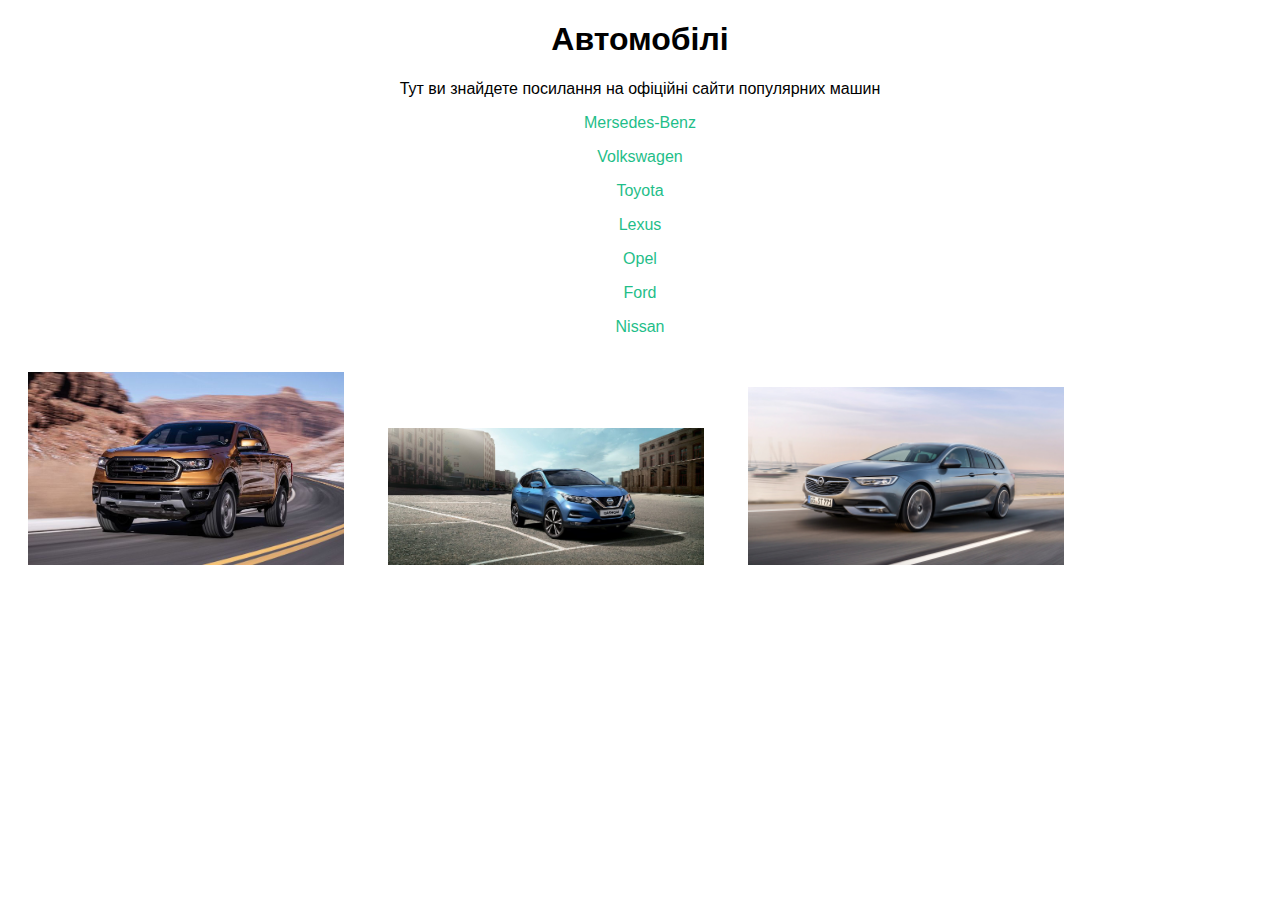
<file: 4/index.html>
<!DOCTYPE html>
<html lang="uk">
<head>
    <meta charset="UTF-8">
    <meta name="viewport" content="width=device-width, initial-scale=1.0">
    <title>Автомобілі</title>
    <link rel="stylesheet" href="41.css">
</head>
<body>
<h1>Автомобілі</h1>
<p>Тут ви знайдете посилання на офіційні сайти популярних машин</p>

<p><a target="_blank" href="https://www.mercedes-benz.com/en/">Mersedes-Benz</a></p>
<p><a target="_blank" href="https://www.volkswagen.ua/">Volkswagen</a></p>
<p><a target="_blank" href="https://www.toyota.ua/">Toyota</a></p>
<p><a target="_blank" href="https://www.lexus.ua/">Lexus</a></p>
<p><a target="_blank" href="https://www.opel.ua/">Opel</a></p>
<p><a target="_blank" href="https://ford.ua/">Ford</a></p>
<p><a target="_blank" href="https://www.nissan.ua/">Nissan</a></p>
<img src="ford.jpg" alt="" srcset="">
<img src="nissan.jpg" alt="" srcset="">
<img src="opel.jpg" alt="" srcset="">
</body>
</html>
</file>
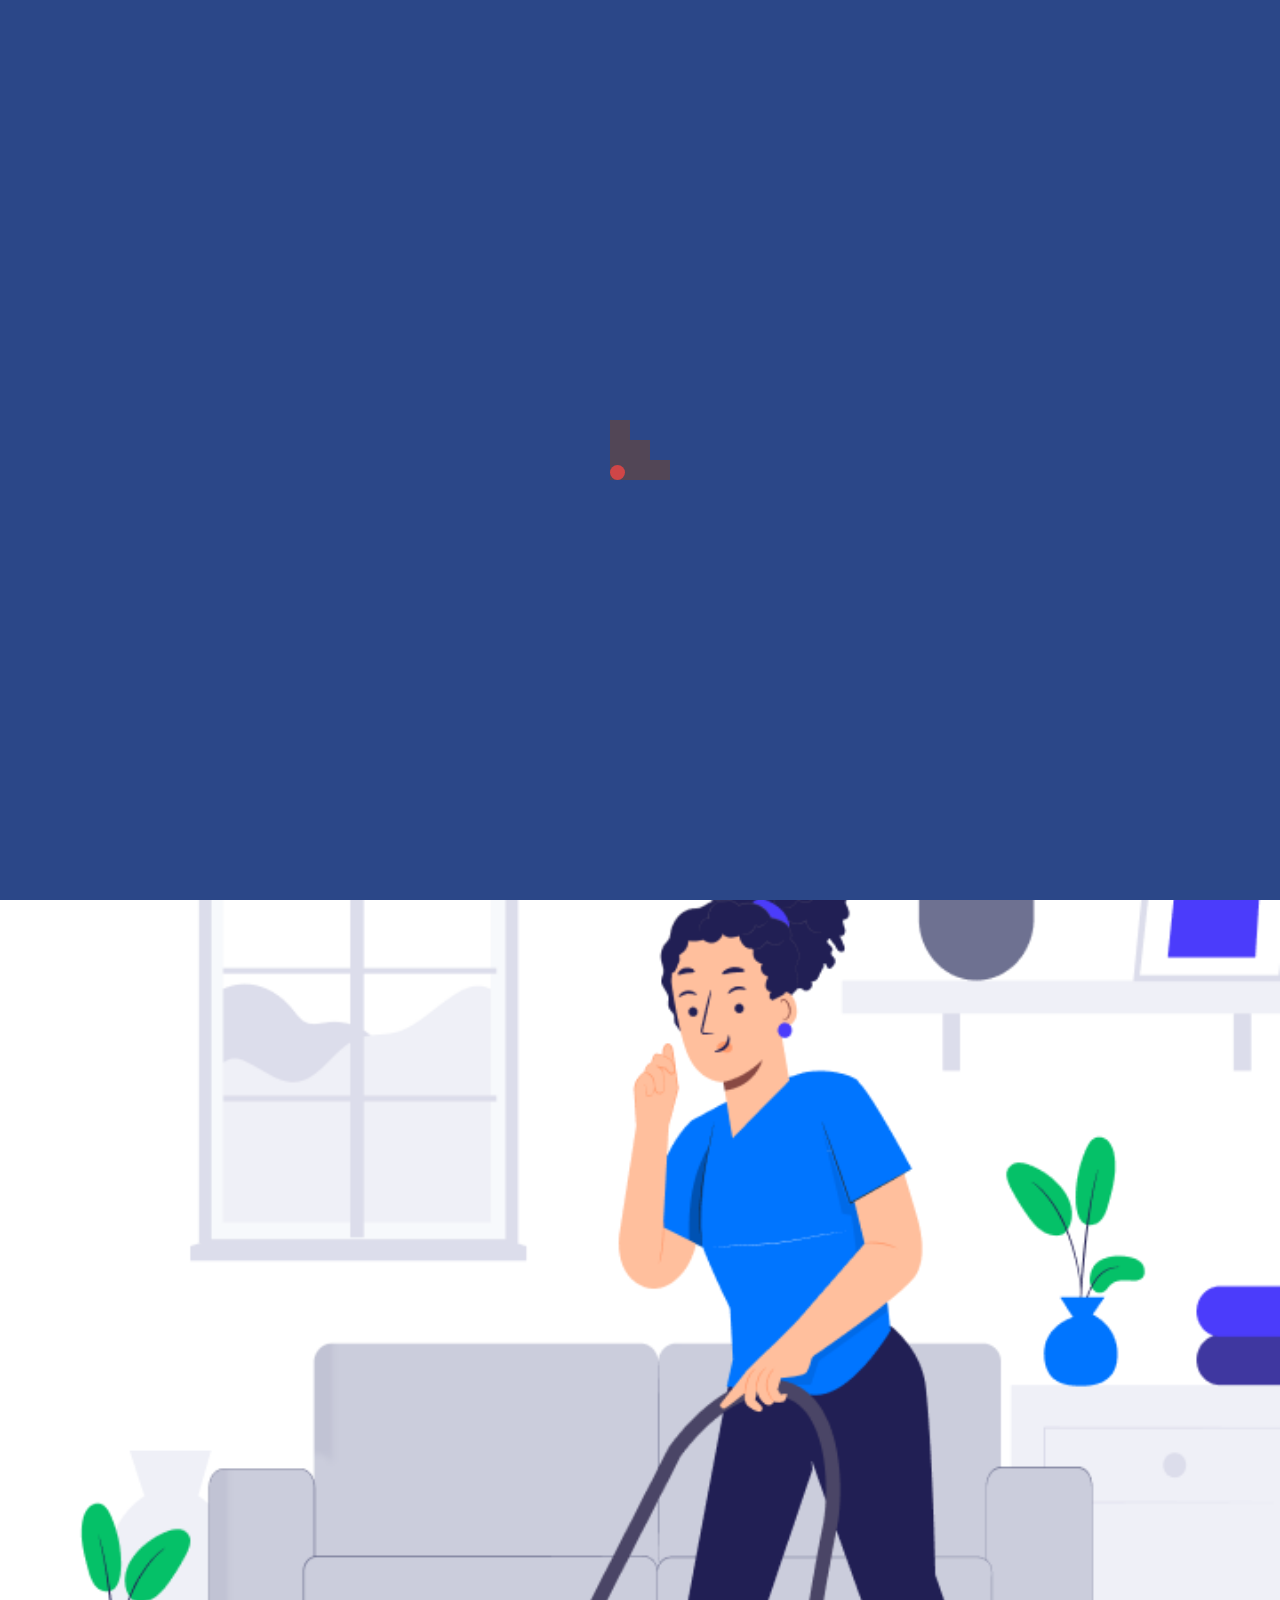
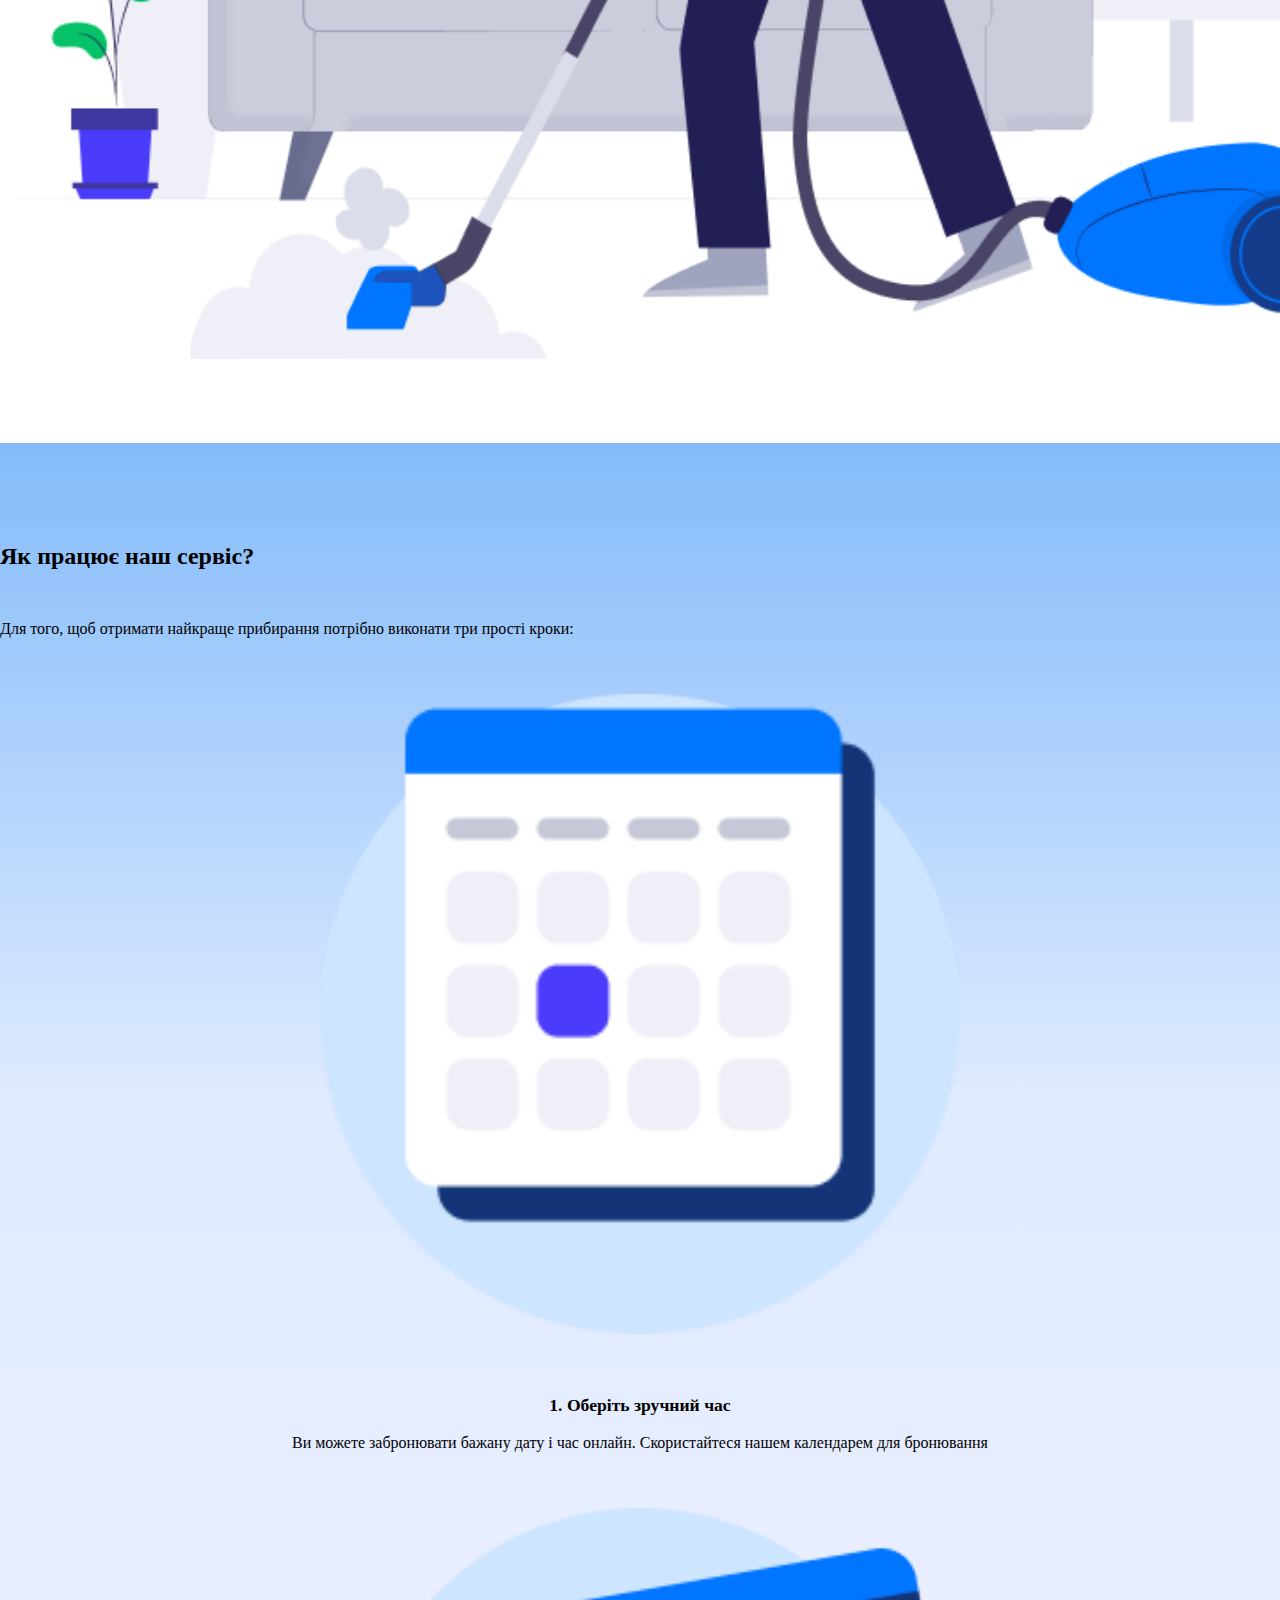
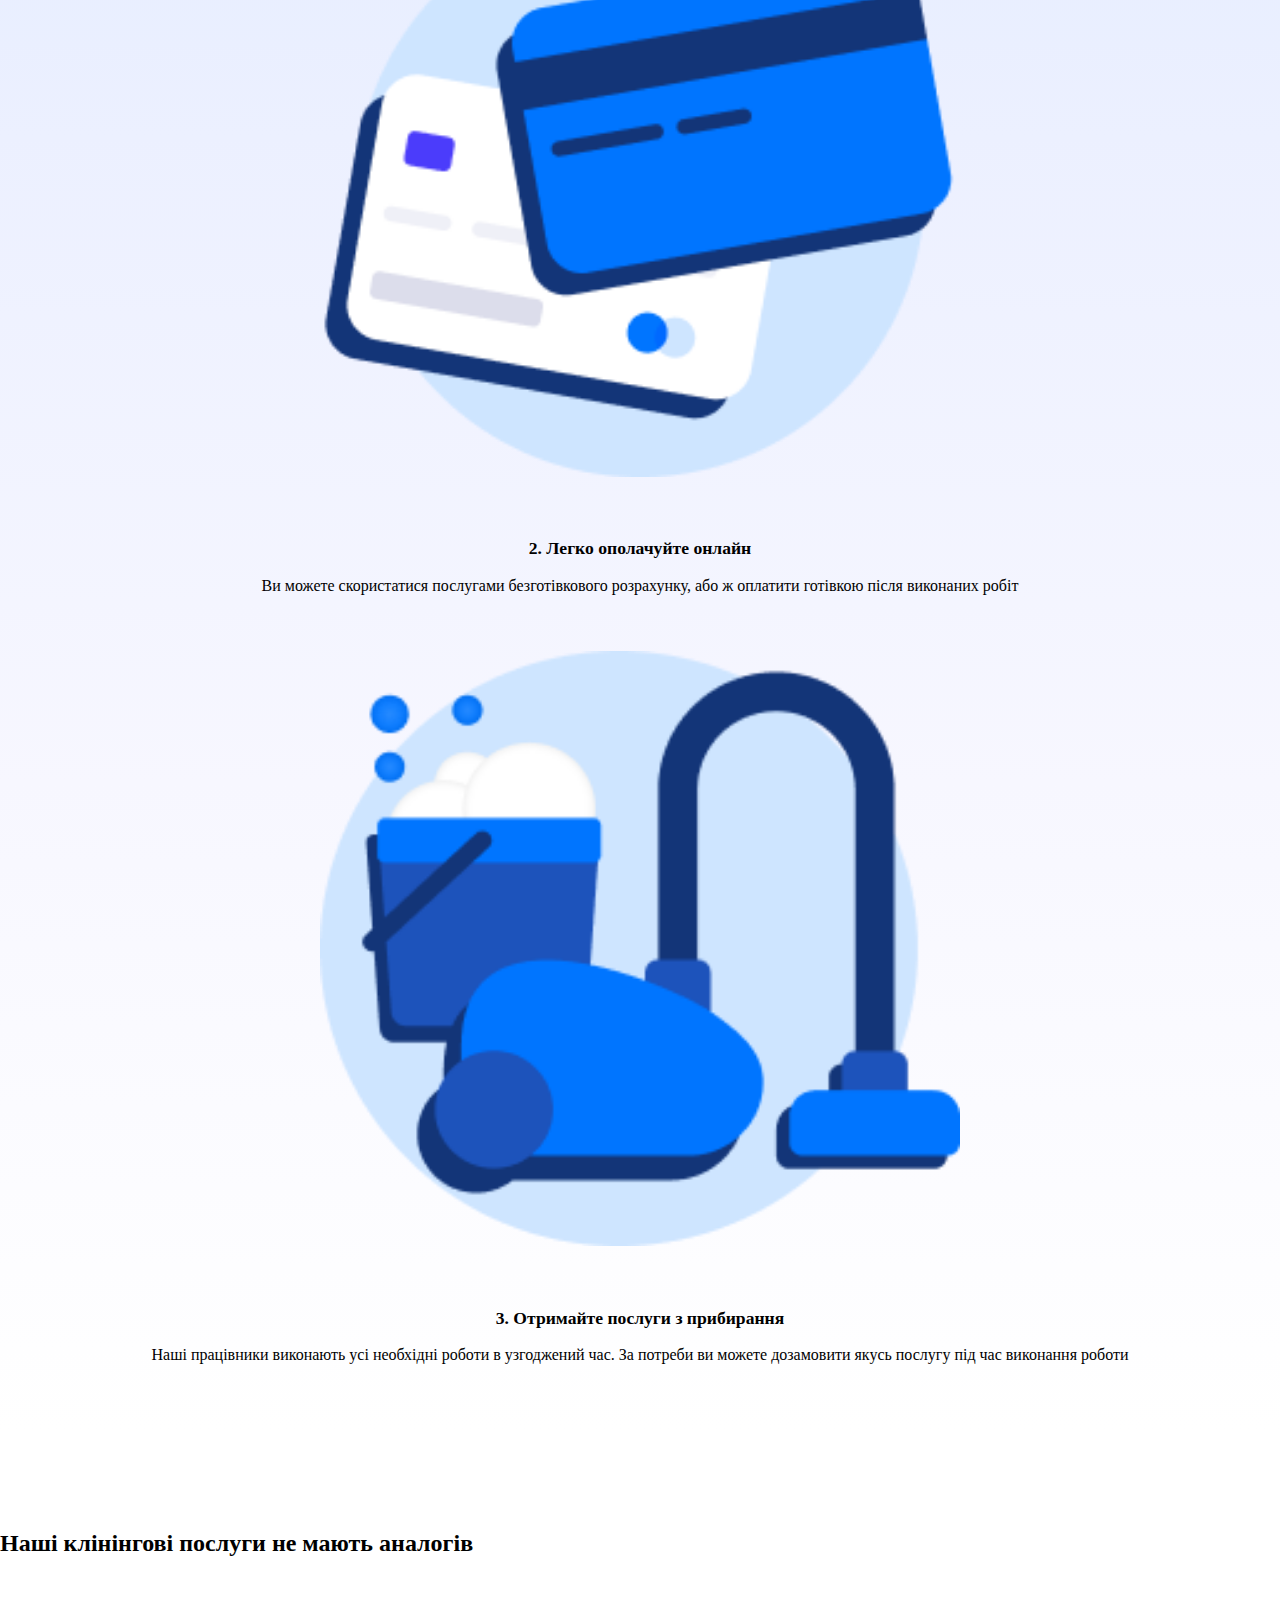
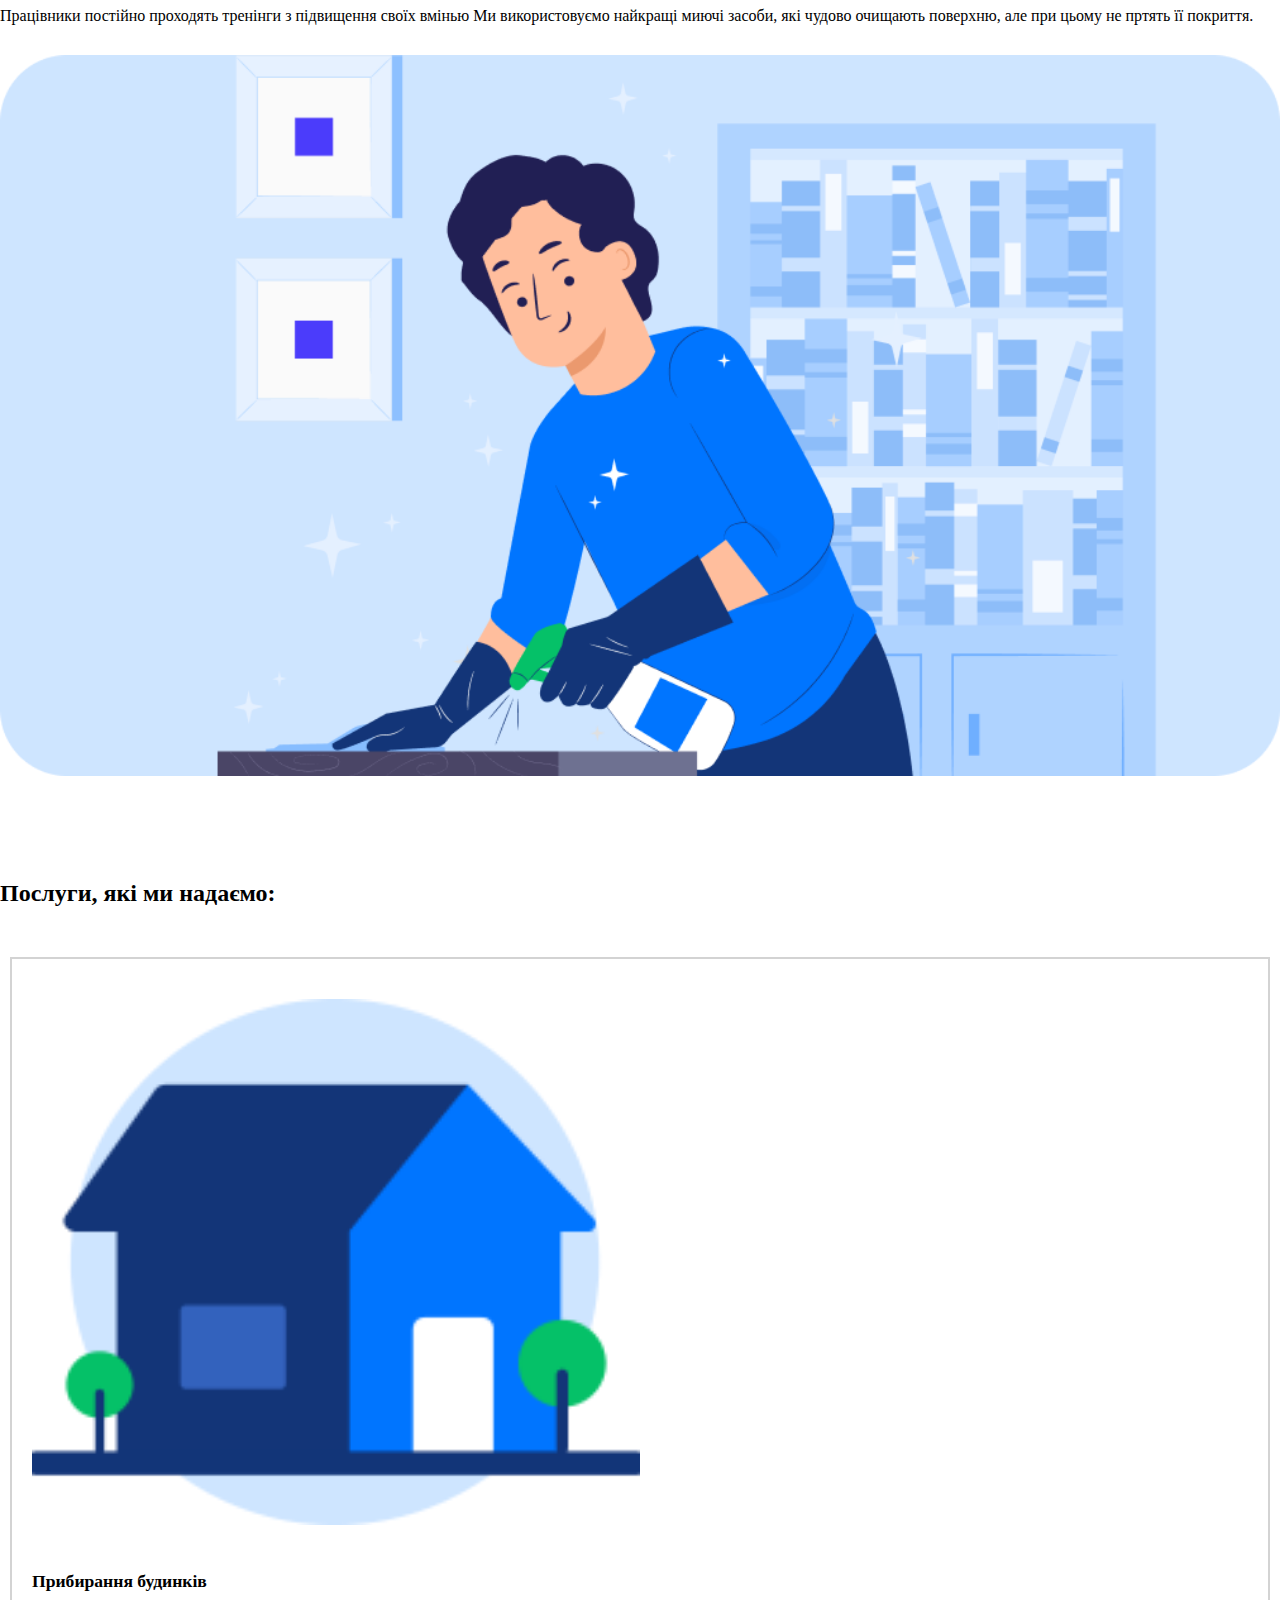
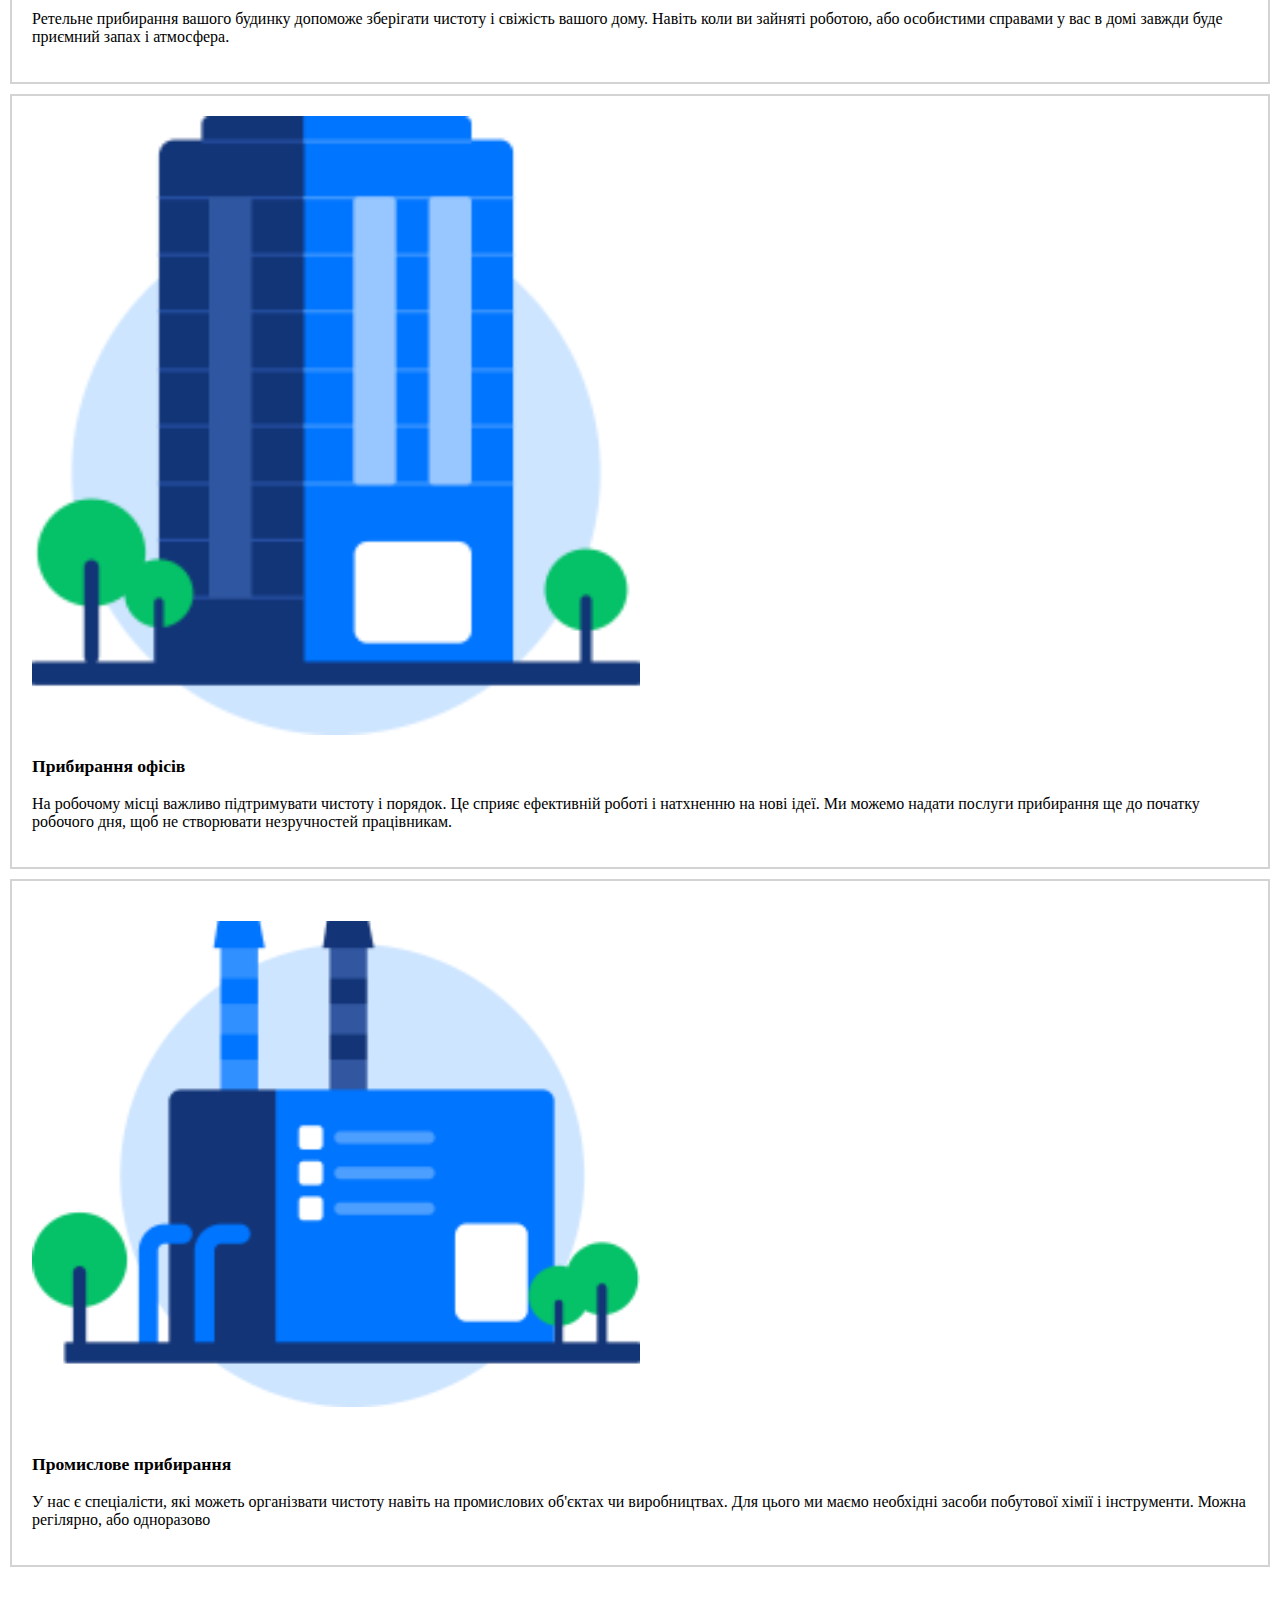
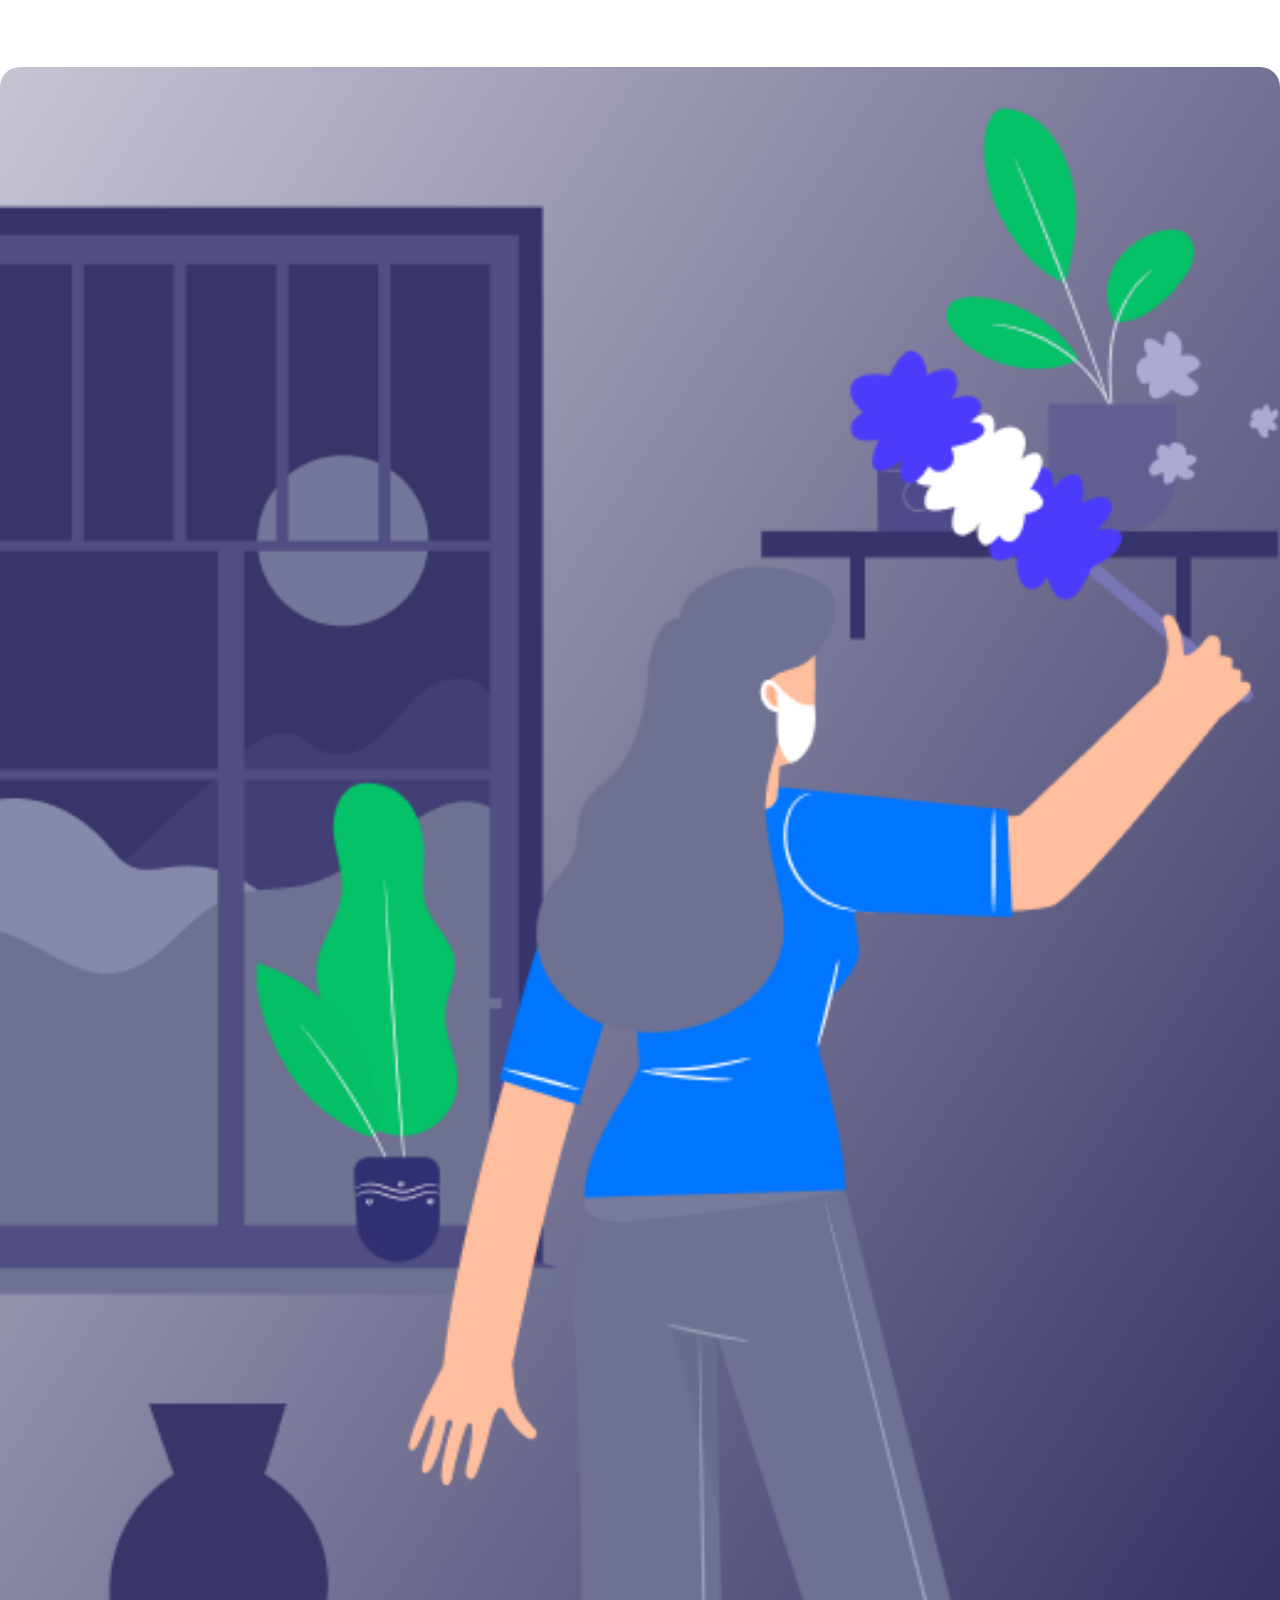
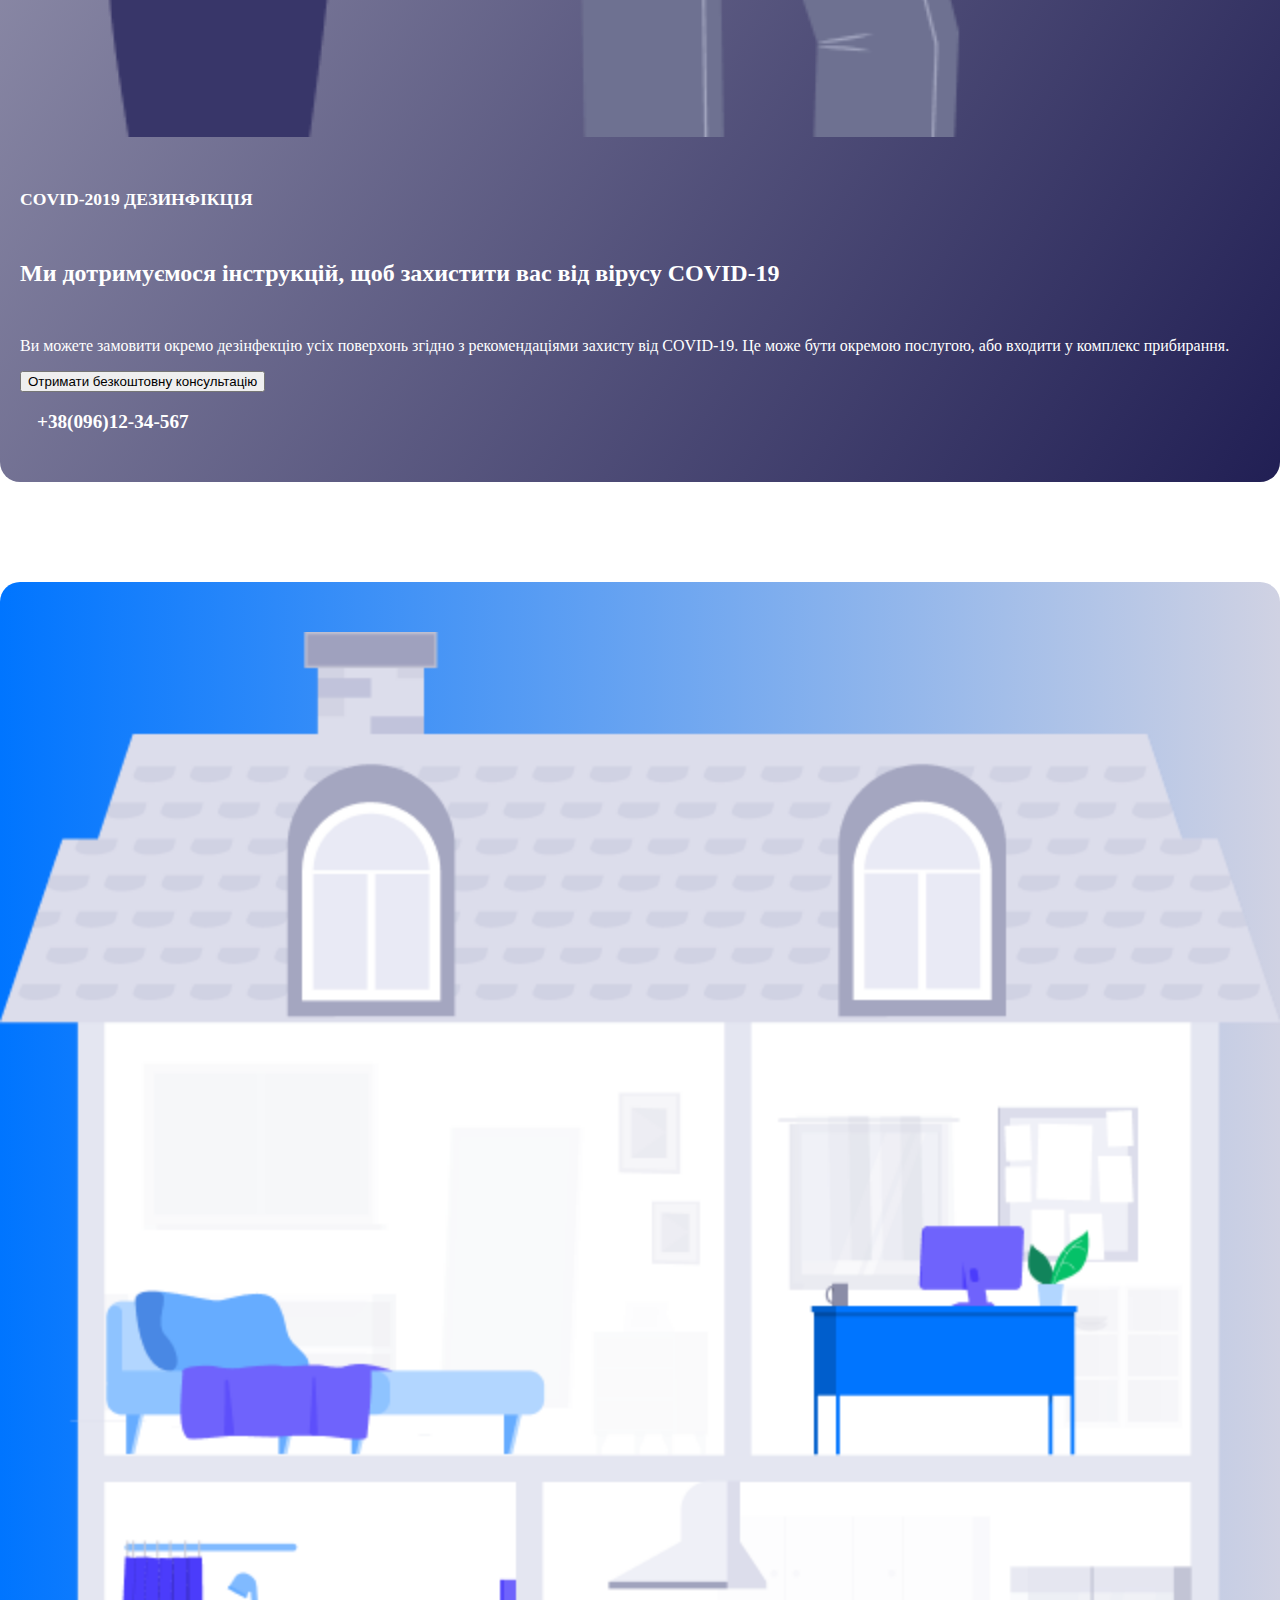
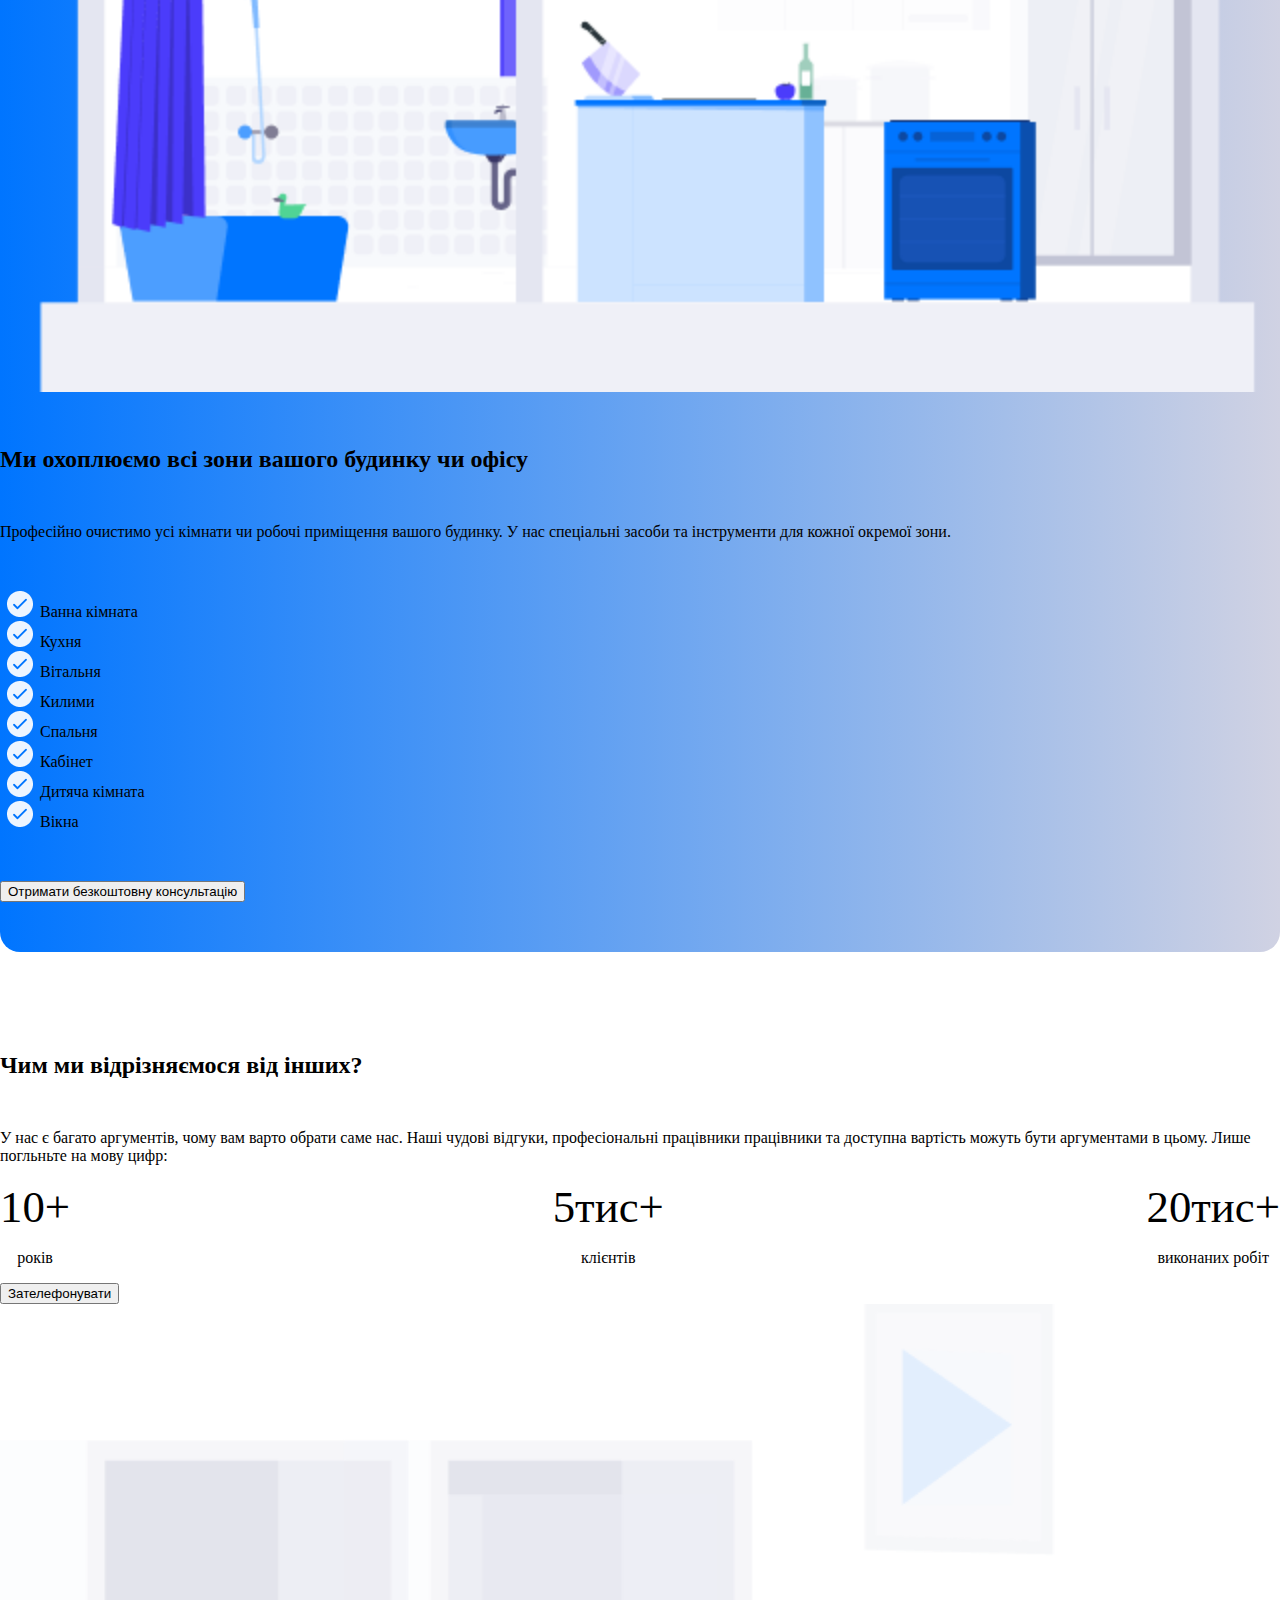
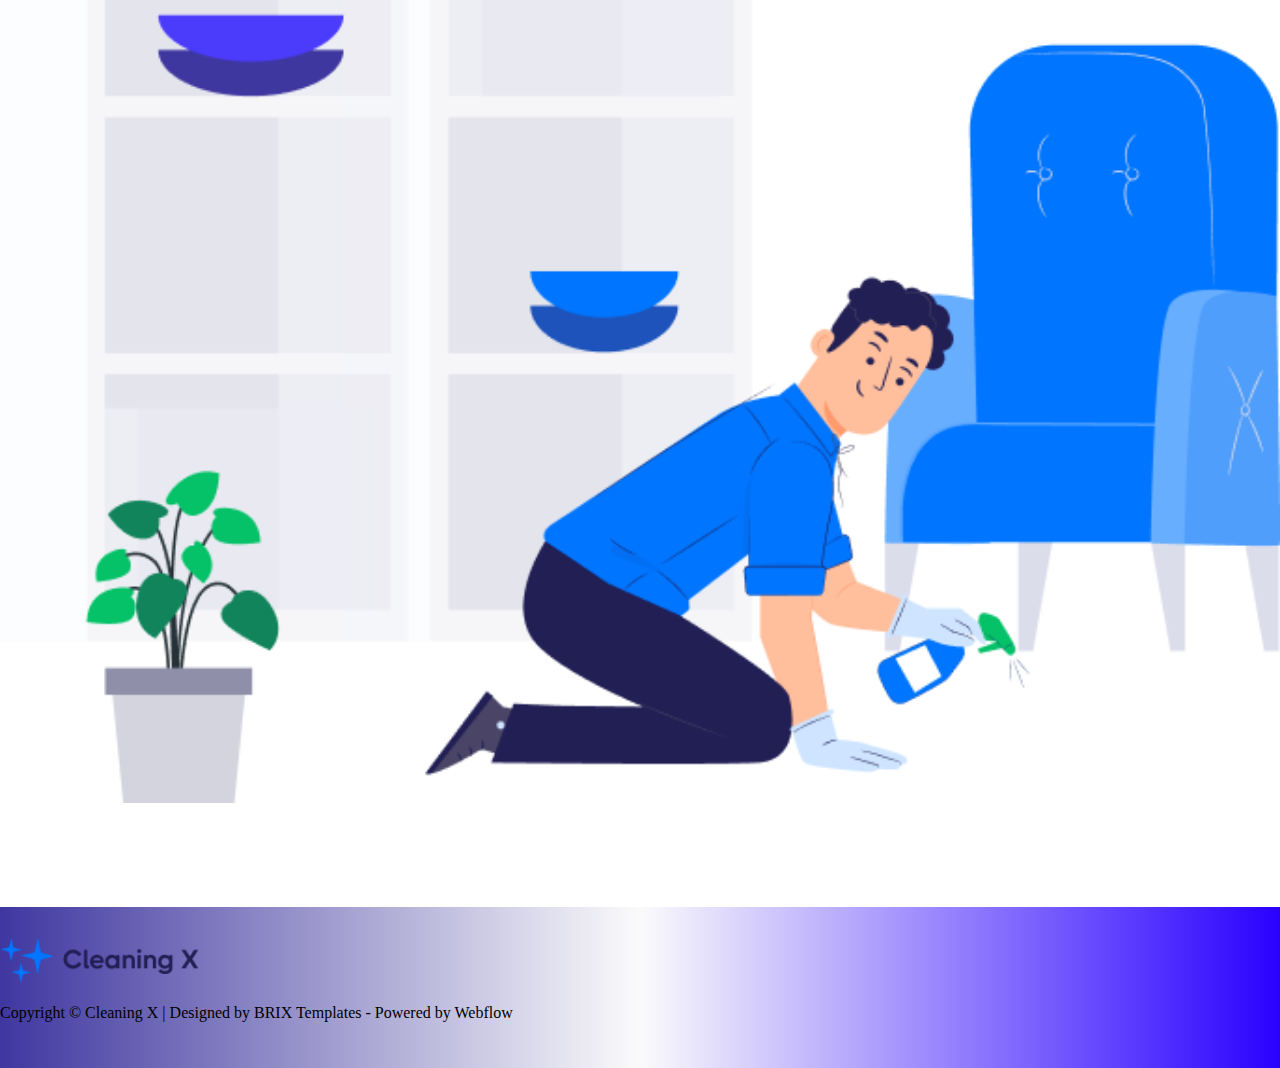
<file: cleaning/index.html>
<!DOCTYPE html>
<html lang="en">

<head>
    <meta charset="UTF-8">
    <meta http-equiv="X-UA-Compatible" content="IE=edge">
    <meta name="viewport" content="width=device-width, initial-scale=1.0">
    <title>Cleaning X - найкраща клінінгова компанія</title>
    <link rel="shortcut icon" href="ico.png" type="image/x-icon">
    <link href="https://cdn.jsdelivr.net/npm/bootstrap@5.1.3/dist/css/bootstrap.min.css" rel="stylesheet"
        integrity="sha384-1BmE4kWBq78iYhFldvKuhfTAU6auU8tT94WrHftjDbrCEXSU1oBoqyl2QvZ6jIW3" crossorigin="anonymous">

    <link rel="stylesheet" href="style.css">

    <link rel="stylesheet" href="preloader.css">
</head>

<body>
    <div class="preloader">
        <div class="loader">

        </div>
    </div>

    <a class="OwO" href="#">
        <div class="lo">
            <p>

                &#8657;

            </p>

        </div>
    </a>


    <nav class="navbar sticky-top navbar-expand-lg navbar-dark  ">
        <div class="container-fluid">
            <a class="navbar-brand" href="#">
                <img src="logo.png" alt="">
            </a>
            <button class="navbar-toggler" type="button" data-bs-toggle="collapse" data-bs-target="#navbarNav"
                aria-controls="navbarNav" aria-expanded="false" aria-label="Toggle navigation">
                <span class="navbar-toggler-icon"></span>
            </button>
            <div class="collapse navbar-collapse justify-content-end" id="navbarNav">
                <ul class="navbar-nav">
                    <li class="nav-item">
                        <a class="nav-link active" aria-current="page" href="#top">Головна</a>
                    </li>
                    <li class="nav-item">
                        <a class="nav-link" href="#order">Замовлення</a>
                    </li>
                    <li class="nav-item">
                        <a class="nav-link" href="#about">Про нас</a>
                    </li>
                    <li class="nav-item">
                        <a class="nav-link" href="#covid-19">Пандемія</a>
                    </li>
                    <li class="nav-item">
                        <a class="nav-link" href="#location">Послуги</a>
                    </li>
                </ul>
            </div>
        </div>
    </nav>

    <header id="top">
        <div class="container ">
            <div class="row align-items-center">
                <div class="col-md-6 p-5 ">
                    <h1> Якісне прибирання вашого будинку</h1>
                    <p>Довірте прибирання професіоналам, щоб отримати найкращий результат. Ви буду здивовані, аде ваш
                        будинок буде сяяти, як після ремонту!</p>
                    <div class="d-flex">
                        <div class="">
                            <a href="tel:+380961234567"><button class="btn btn-primary"> Зателефонувати</button> </a>
                        </div>
                        <div class="tel-num">
                            <p>+38(096)12-34-567</p>
                        </div>
                    </div>

                </div>
                <div class="col-md-6">
                    <img src="top-img.png" alt="">
                </div>
            </div>
        </div>
    </header>

    <section class="how-it-works" id="order">
        <div class="container">
            <div class="row">
                <div class="col-12 text-center">
                    <h2> Як працює наш сервіс?</h2>
                    <p>Для того, щоб отримати найкраще прибирання потрібно виконати три прості кроки:</p>
                </div>
            </div>
            <div class="row ">
                <div class="col-md-4 how-item">
                    <img src="img-1.png" alt="">
                    <p class="bold">1. Оберіть зручний час</p>
                    <p>Ви можете забронювати бажану дату і час онлайн. Скористайтеся нашем календарем для бронювання</p>
                </div>
                <div class="col-md-4 how-item">
                    <img src="img-2.png" alt="">
                    <p class="bold">2. Легко ополачуйте онлайн</p>
                    <p>Ви можете скористатися послугами безготівкового розрахунку, або ж оплатити готівкою після
                        виконаних робіт</p>
                </div>
                <div class="col-md-4 how-item">
                    <img src="img-3.png" alt="">
                    <p class="bold">3. Отримайте послуги з прибирання</p>
                    <p>Наші працівники виконають усі необхідні роботи в узгоджений час. За потреби ви можете дозамовити
                        якусь послугу під час виконання роботи</p>
                </div>
            </div>
        </div>
    </section>

    <section class="about" id="about">
        <div class="container">
            <div class="row justify-content-center">
                <div class="col-8 text-center">
                    <h2>Наші клінінгові послуги не мають аналогів</h2>
                    <p>Працівники постійно проходять тренінги з підвищення своїх вмінью Ми використовуємо найкращі миючі
                        засоби, які чудово очищають поверхню, але при цьому не пртять її покриття.</p>
                    <img src="women.png" alt="">
                </div>
            </div>
        </div>
    </section>

    <section class="professional-services">
        <div class="container">
            <div class="row">
                <div class="col">
                    <h2>Послуги, які ми надаємо:</h2>
                </div>
            </div>
            <div class="row text-center">
                <div class="col-md-4 ">
                    <div class="services-item">
                        <img class="services-item-img" src="house.png" alt="">
                        <p class="bold">Прибирання будинків</p>
                        <p>Ретельне прибирання вашого будинку допоможе зберігати чистоту і свіжість вашого дому. Навіть
                            коли ви зайняті роботою, або особистими справами у вас в домі завжди буде приємний запах і
                            атмосфера.</p>
                    </div>
                </div>
                <div class="col-md-4  ">
                    <div class="services-item">
                        <img class="mb-2" src="office.png" alt="">
                        <p class="bold">Прибирання офісів</p>
                        <p>На робочому місці важливо підтримувати чистоту і порядок. Це сприяє ефективній роботі і
                            натхненню
                            на нові ідеї. Ми можемо надати послуги прибирання ще до початку робочого дня, щоб не
                            створювати
                            незручностей працівникам.</p>
                    </div>
                </div>
                <div class="col-md-4 ">
                    <div class="services-item ">
                        <img class="services-item-img" src="industrial.png" alt="">
                        <p class="bold">Промислове прибирання</p>
                        <p>У нас є спеціалісти, які можеть організвати чистоту навіть на промислових об'єктах чи
                            виробництвах. Для цього ми маємо необхідні засоби побутової хімії і інструменти. Можна
                            регілярно, або одноразово</p>
                    </div>
                </div>
            </div>
        </div>
    </section>

    <section class="covid-19" id="covid-19">
        <div class="container">
            <div class="row covid-19-row">
                <div class="col-md-6">
                    <div class="covid-19-col-1">
                        <img src="covid-img.png" alt="">
                    </div>
                </div>
                <div class="col-md-6">
                    <div class="covid-19-col-2">
                        <p class="bold">COVID-2019 ДЕЗИНФІКЦІЯ</p>
                        <h2>Ми дотримуємося інструкцій, щоб захистити вас від вірусу COVID-19</h2>
                        <p>Ви можете замовити окремо дезінфекцію усіх поверхонь згідно з рекомендаціями захисту від
                            COVID-19. Це може бути окремою послугою, або входити у комплекс прибирання.</p>
                        <div class="d-flex flex-wrap align-items-center">
                            <div class="">
                                <a href="tel:+380961234567"><button class="  btn btn-primary"> Отримати безкоштовну
                                        консультацію</button> </a>
                            </div>
                            <div class="tel-num">
                                <p>+38(096)12-34-567</p>
                            </div>
                        </div>

                    </div>
                </div>
            </div>
        </div>
    </section>

    <section class="setion-of-area" id="location">
        <div class="container">
            <div class="row area-row">
                <div class="col-lg-7 area-col-1">
                    <img src="house-2.png" alt="">
                </div>
                <div class="col-lg-5">
                    <h2>Ми охоплюємо всі зони вашого будинку чи офісу</h2>
                    <p>Професійно очистимо усі кімнати чи робочі приміщення вашого будинку. У нас спеціальні засоби та
                        інструменти для кожної окремої зони.</p>
                    <ul class="area-list">
                        <li>Ванна кімната</li>
                        <li>Кухня</li>
                        <li>Вітальня</li>
                        <li>Килими</li>
                        <li>Спальня</li>
                        <li>Кабінет</li>
                        <li>Дитяча кімната</li>
                        <li>Вікна</li>
                    </ul>
                    <a href="tel:+380961234567"><button class="  btn btn-primary"> Отримати безкоштовну
                            консультацію</button> </a>
                </div>
            </div>
        </div>
        </div>
    </section>

    <section class="different-section">
        <div class="container">
            <div class="row align-items-center">
                <div class="col-lg-6">
                    <h2>Чим ми відрізняємося від інших?</h2>
                    <p>У нас є багато аргументів, чому вам варто обрати саме нас. Наші чудові відгуки, професіональні
                        працівники працівники та доступна вартість можуть бути аргументами в цьому. Лише погльньте на
                        мову цифр:</p>
                    <div class="number-wrap">
                        <div class="number">
                            <p class="number-big-p">10+</p>
                            <p>років</p>
                        </div>
                        <div class="number">
                            <p class="number-big-p">5тис+</p>
                            <p>клієнтів</p>
                        </div>
                        <div class="number">
                            <p class="number-big-p">20тис+</p>
                            <p>виконаних робіт</p>
                        </div>
                    </div>
                    <a href="tel:+380961234567"><button class="  btn btn-primary">Зателефонувати</button> </a>
                </div>
                <div class="col-lg-6">
                    <img src="men.png" alt="">
                </div>
            </div>
        </div>

    </section>

    <footer>
        <div class="container ">
            <div class="row align-items-center">
                <div class="col-md-6">
                    <img src="logo.png" alt="">
                </div>
                <div class="col-md-6">
                    <p>Copyright © Cleaning X | Designed by BRIX Templates - Powered by Webflow</p>
                </div>
            </div>
        </div>
    </footer>

    <script src="https://cdn.jsdelivr.net/npm/bootstrap@5.1.3/dist/js/bootstrap.bundle.min.js"
        integrity="sha384-ka7Sk0Gln4gmtz2MlQnikT1wXgYsOg+OMhuP+IlRH9sENBO0LRn5q+8nbTov4+1p"
        crossorigin="anonymous"></script>



    <script src="21.js"></script>

</body>

</html>
</file>
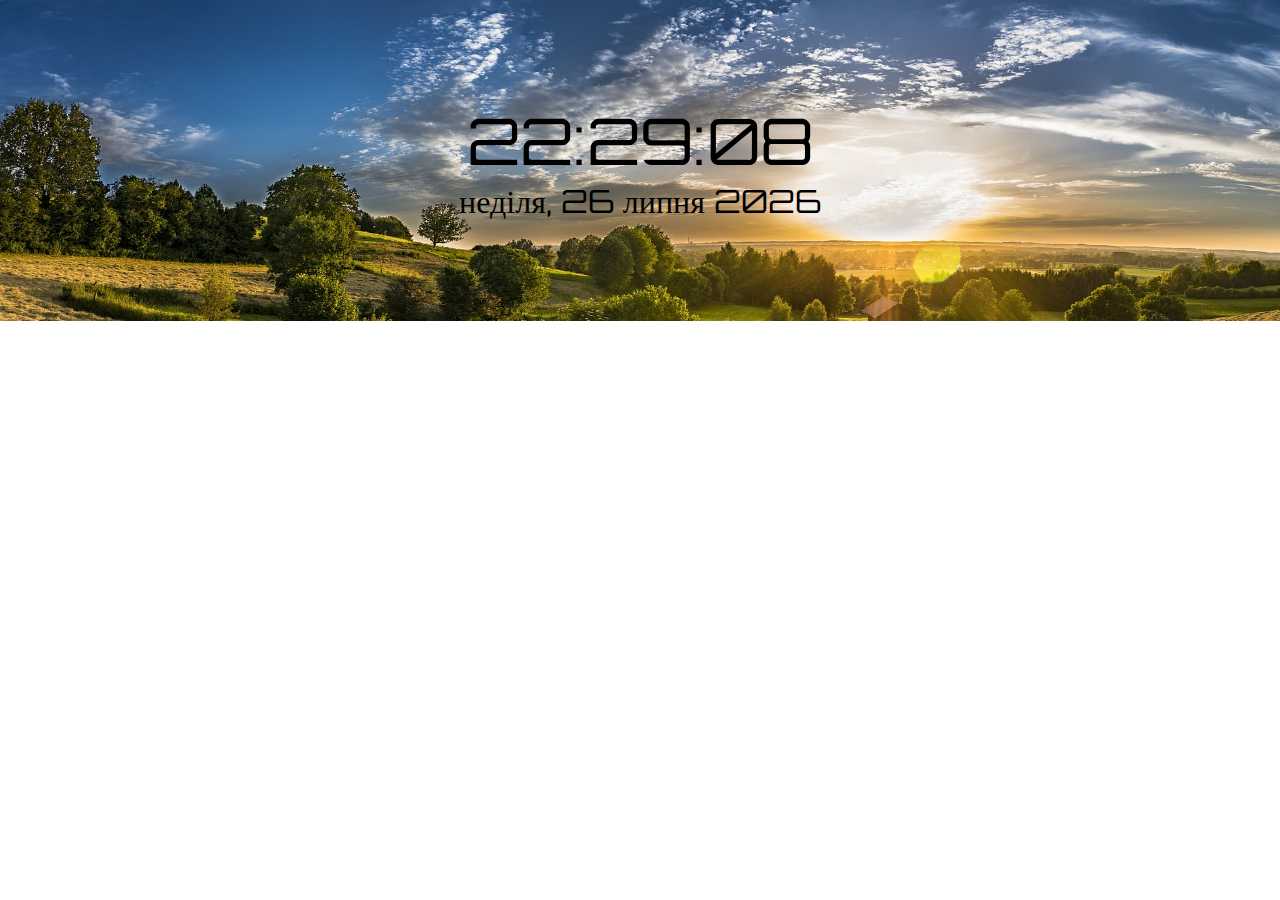
<file: date/index.html>
<!DOCTYPE html>
<html lang="en">
<head>
    <meta charset="UTF-8">
    <meta name="viewport" content="width=device-width, initial-scale=1.0">
    <title>Дата і час</title>
    <link rel="stylesheet" href="style.css">
</head>
<body>
    
<div class="oclock">
    <p class="p-hour"></p>
    <p class="p-day"></p>
</div>

<script src="july.js"></script>

</body>
</html>
</file>
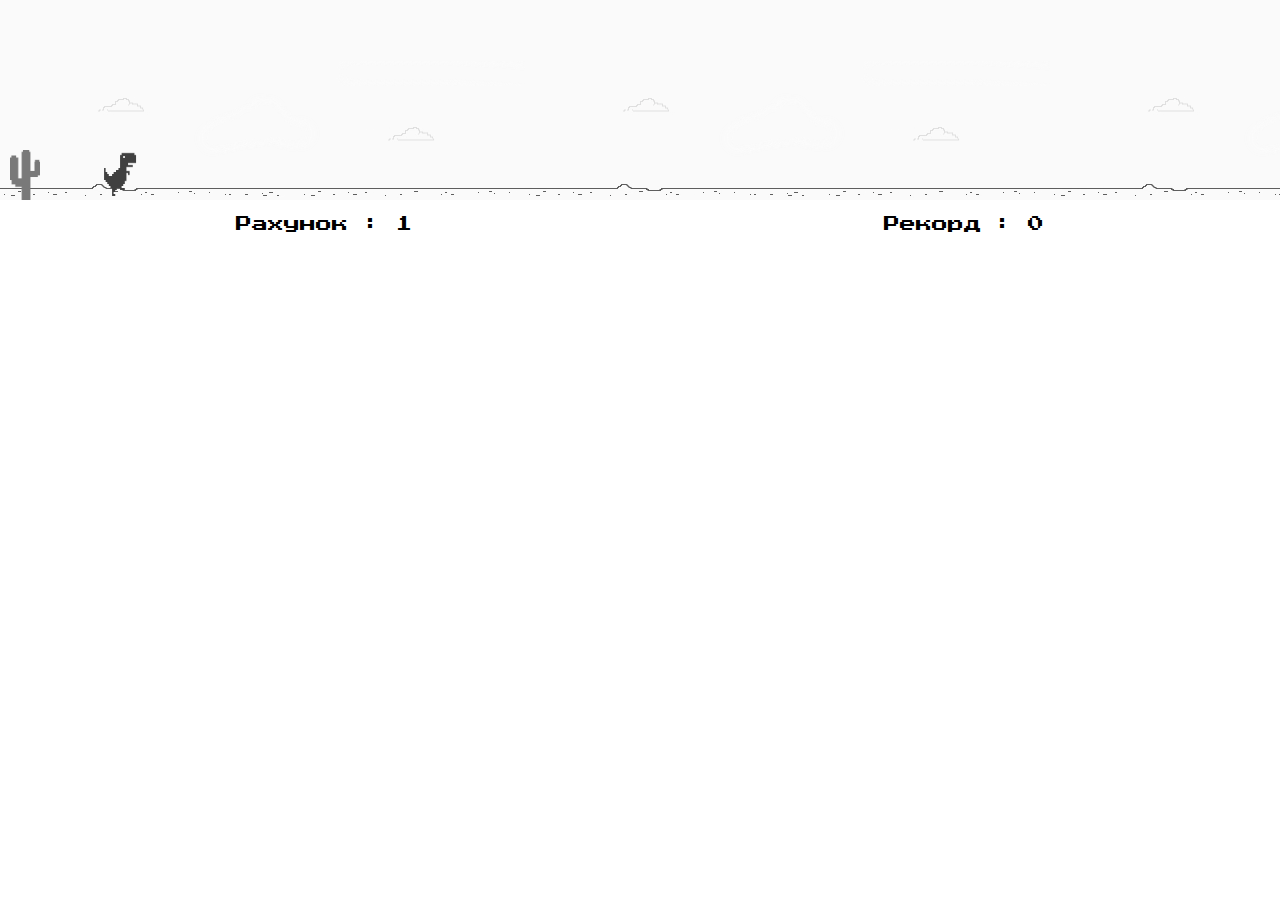
<file: dino/index.html>
<!DOCTYPE html>
<html lang="en">

<head>
    <meta charset="UTF-8">
    <meta name="viewport" content="width=device-width, initial-scale=1.0">
    <link rel="preconnect" href="https://fonts.googleapis.com">
<link rel="preconnect" href="https://fonts.gstatic.com" crossorigin>
<link href="https://fonts.googleapis.com/css2?family=Press+Start+2P&display=swap" rel="stylesheet">
    <link rel="stylesheet" href="style.css">
      <title>Dino</title>

</head>

<body>

    <div class="game">
        <div class="dino"></div>
        <div class="cactus"></div>
    </div>


    <div class="score">
        <p>Рахунок : <span class="p-score">0</span> </p>
        <p>Рекорд : <span class="p-record">0</span> </p>
    </div>

    <script>
        let game = document.querySelector('.game')
        let dino = document.querySelector('.dino')
        let cactus = document.querySelector('.cactus')

        function jumpFunction() {
            dino.classList.add('jump')

            setTimeout(() => {
                dino.classList.remove('jump')
            }, 600);

        }

        document.body.addEventListener('click', function () {
            jumpFunction()
        })

        window.addEventListener('keydown', function (eve) {
            if (eve.code == 'Space' || eve.code == 'ArrowUp') {
                jumpFunction();
            }
            else if (eve.code == 'KeyH') {
                alert('ТА НЕ ЦЕ, В ДІНОЗАВРІКА НЕ ГРАВ?!?!');
                document.body.style.backgroundColor = 'red'
            }
        })

        
            let pScore = document.querySelector('.p-score')
            let pRecord = document.querySelector('.p-record')
            let t = 0
            let time = 0
            let record = 0

            if(localStorage.getItem('dino') !=null){
                record = localStorage.getItem('dino')
                pRecord.innerHTML = record
            }
        

        function finish() {
            t++;
            if (t % 50 == 0) {
                time++
            }
            pScore.innerHTML = time;

            let x = parseInt(window.getComputedStyle(cactus).getPropertyValue('left'))
            let y = parseInt(window.getComputedStyle(dino).getPropertyValue('top'))

            if (x > 100 && x < 130 && y > 110) {
                alert('FINISHHH, YOU NOOB')

                if (time > record) {
                    record = time;
                    pRecord.innerHTML = record;
                    localStorage.setItem('dino', record)
                }

                t = 0
                time = 0
            }


        }

        setInterval(() => {
            finish()
        }, 10);

    </script>



</body>

</html>
</file>
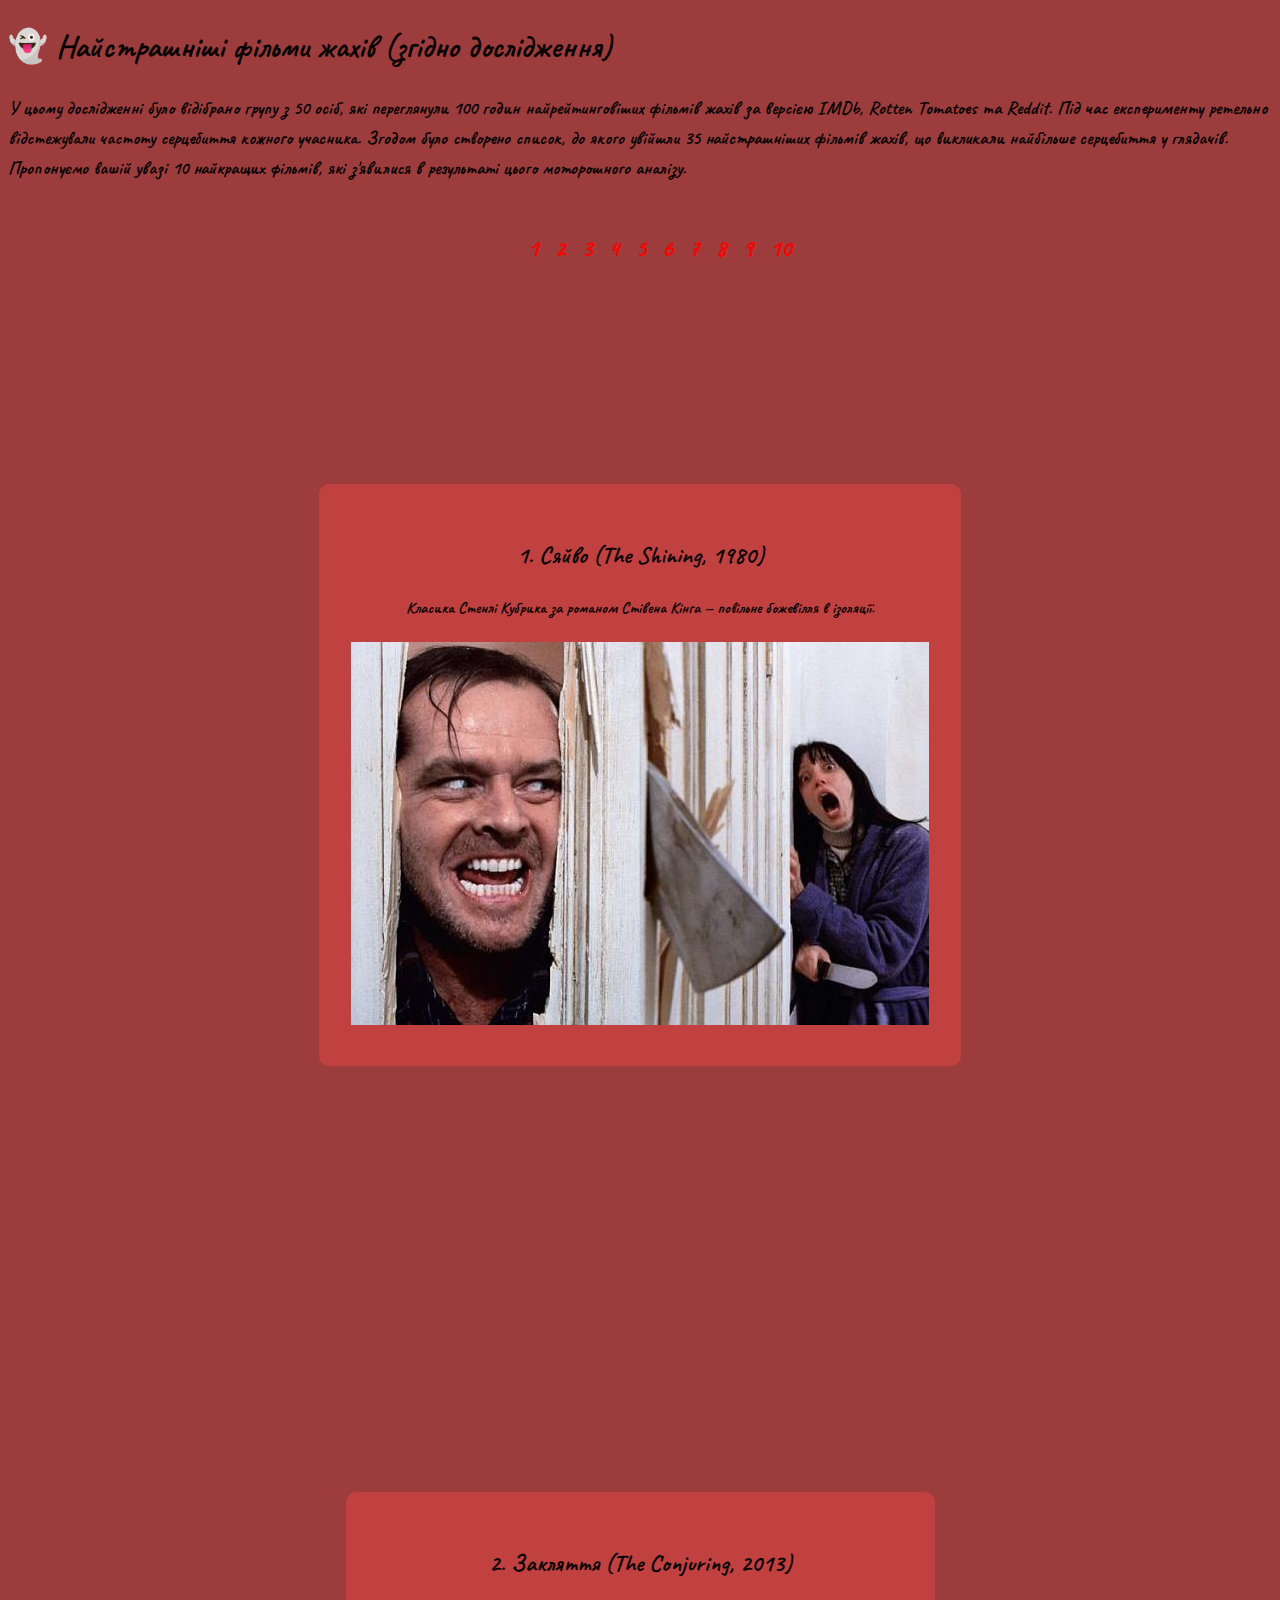
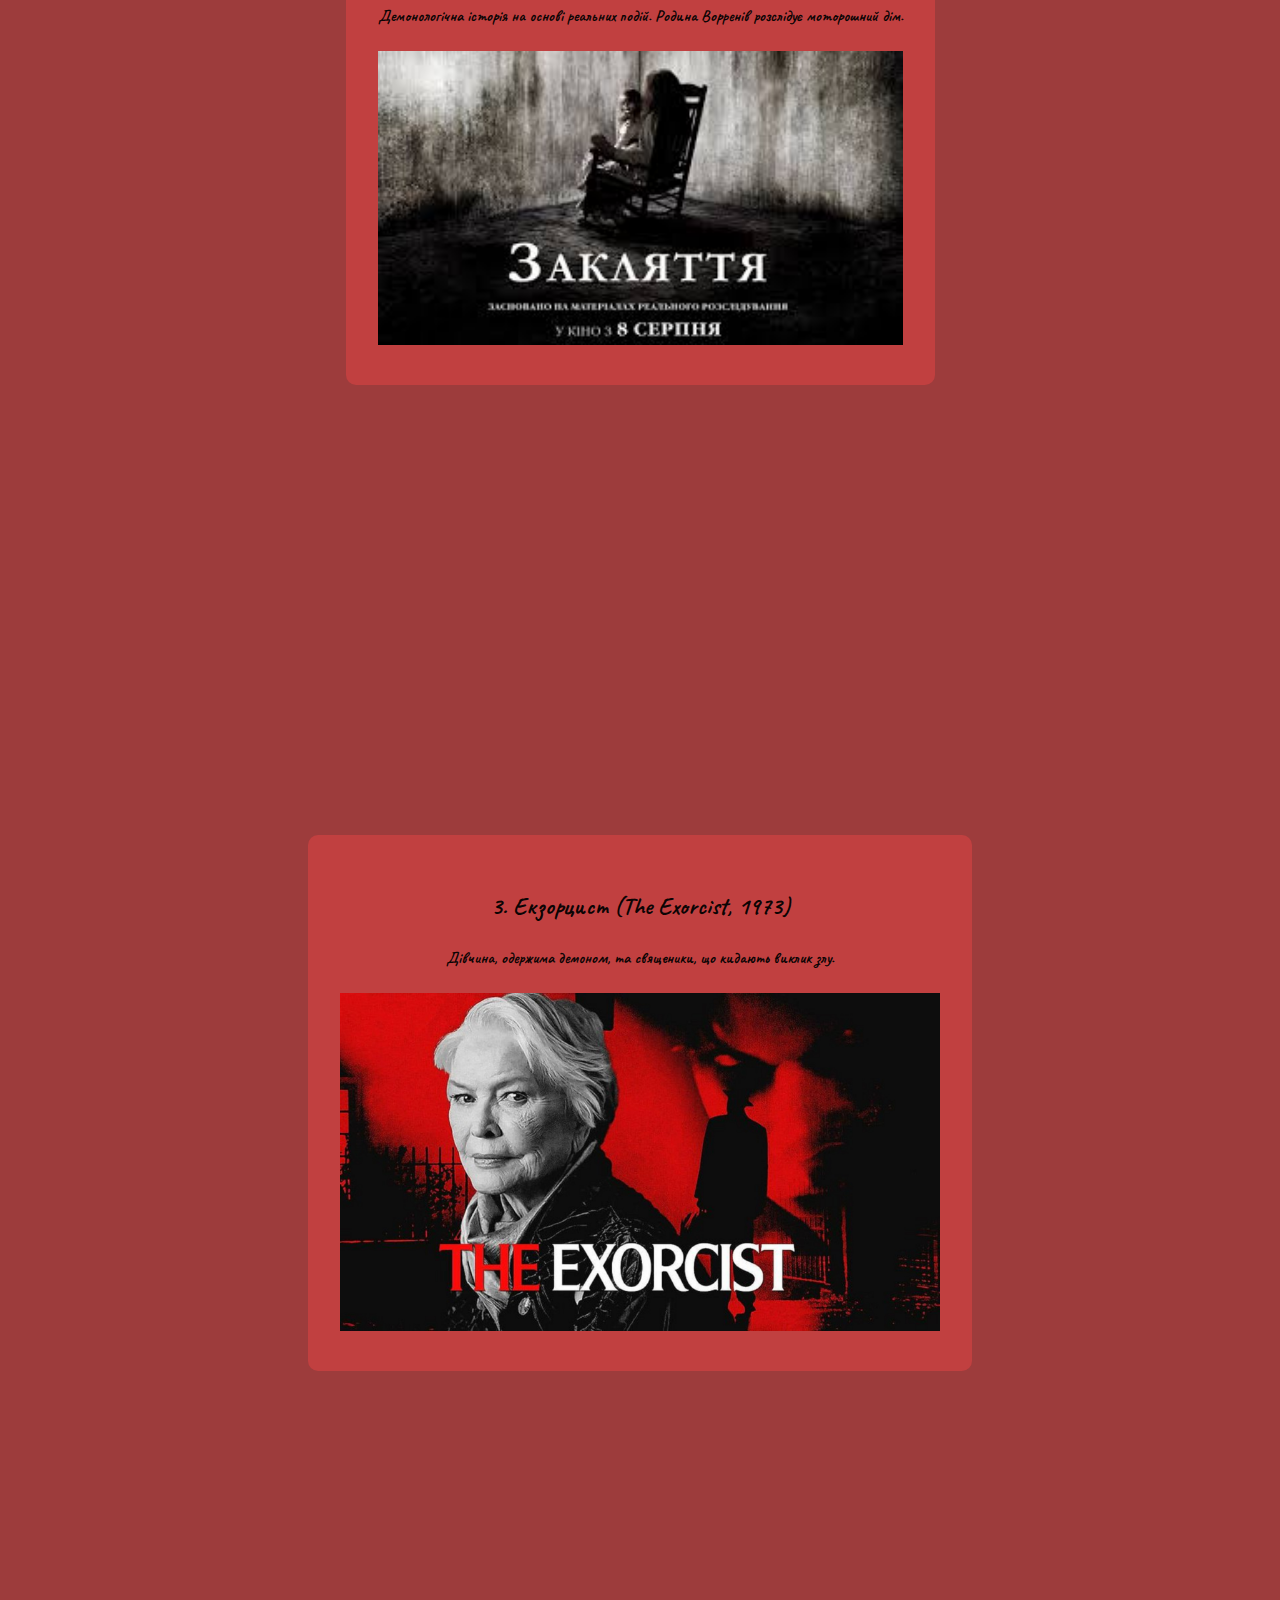
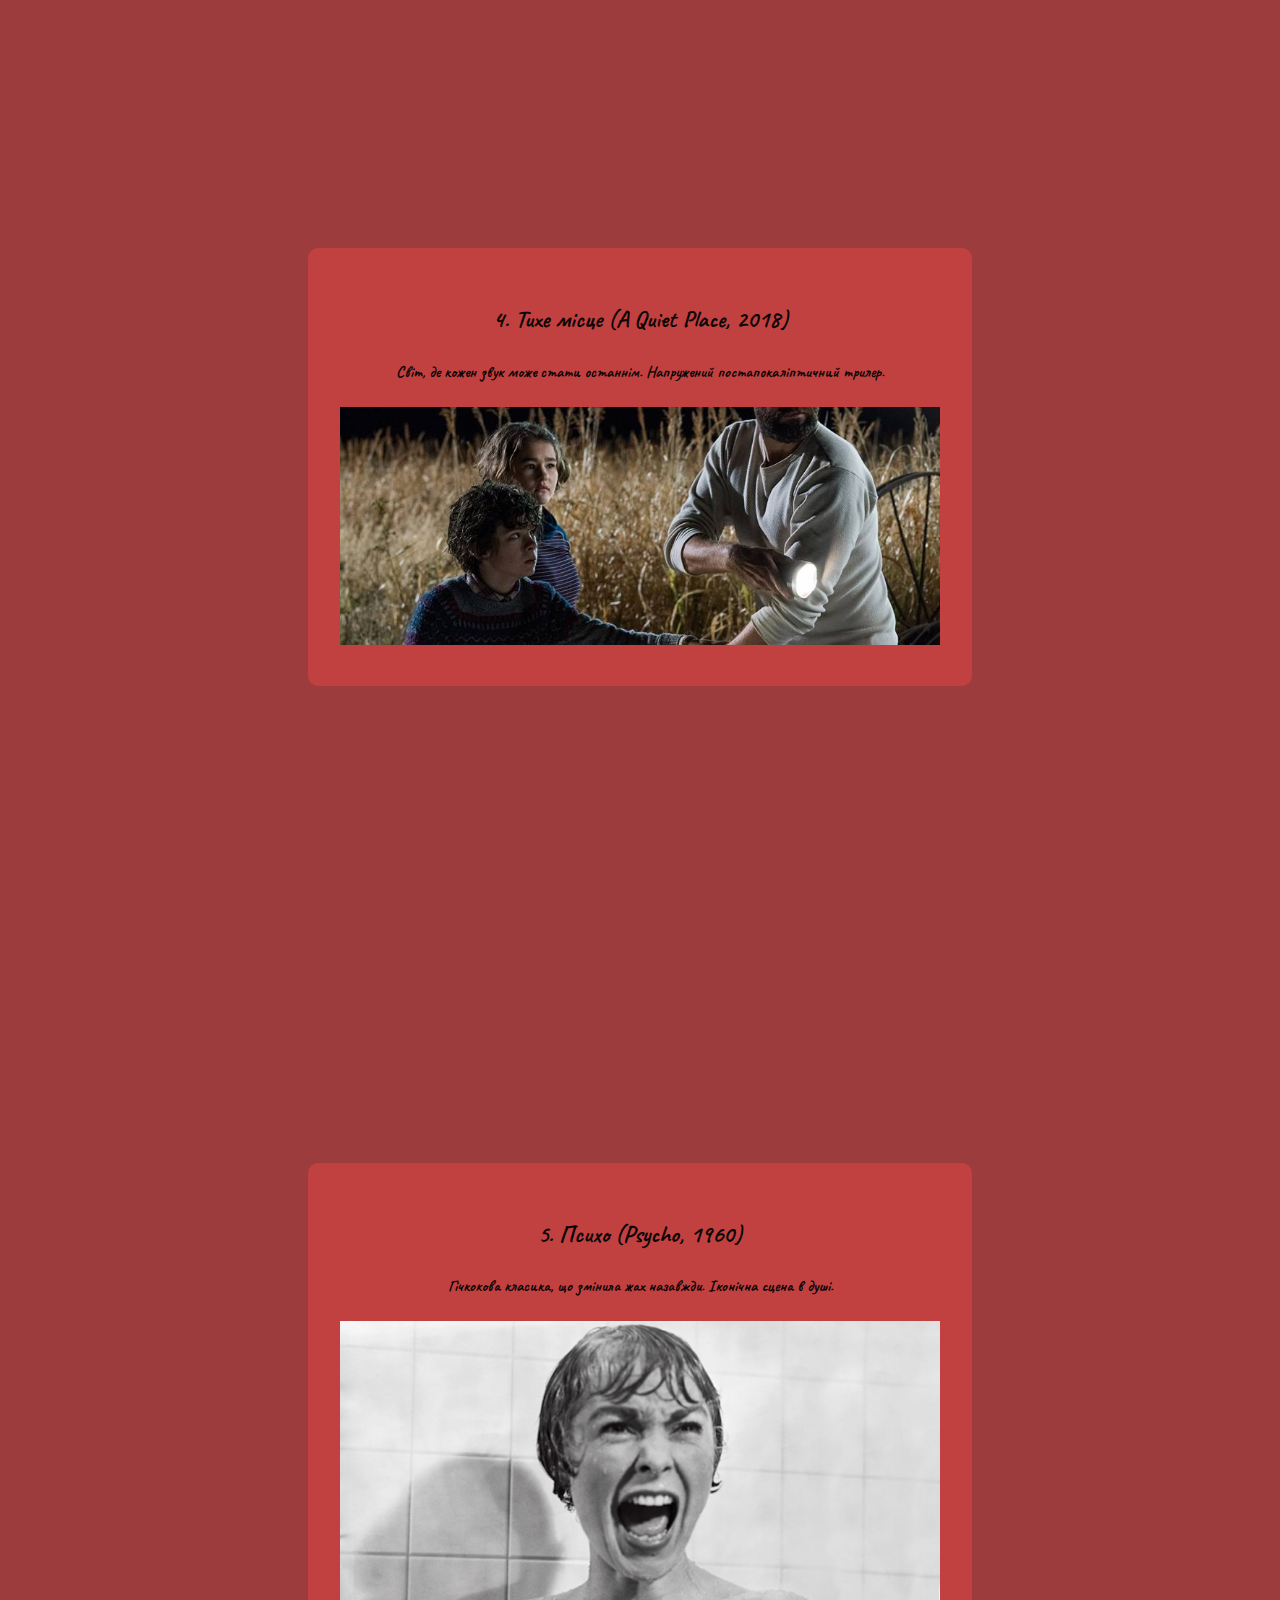
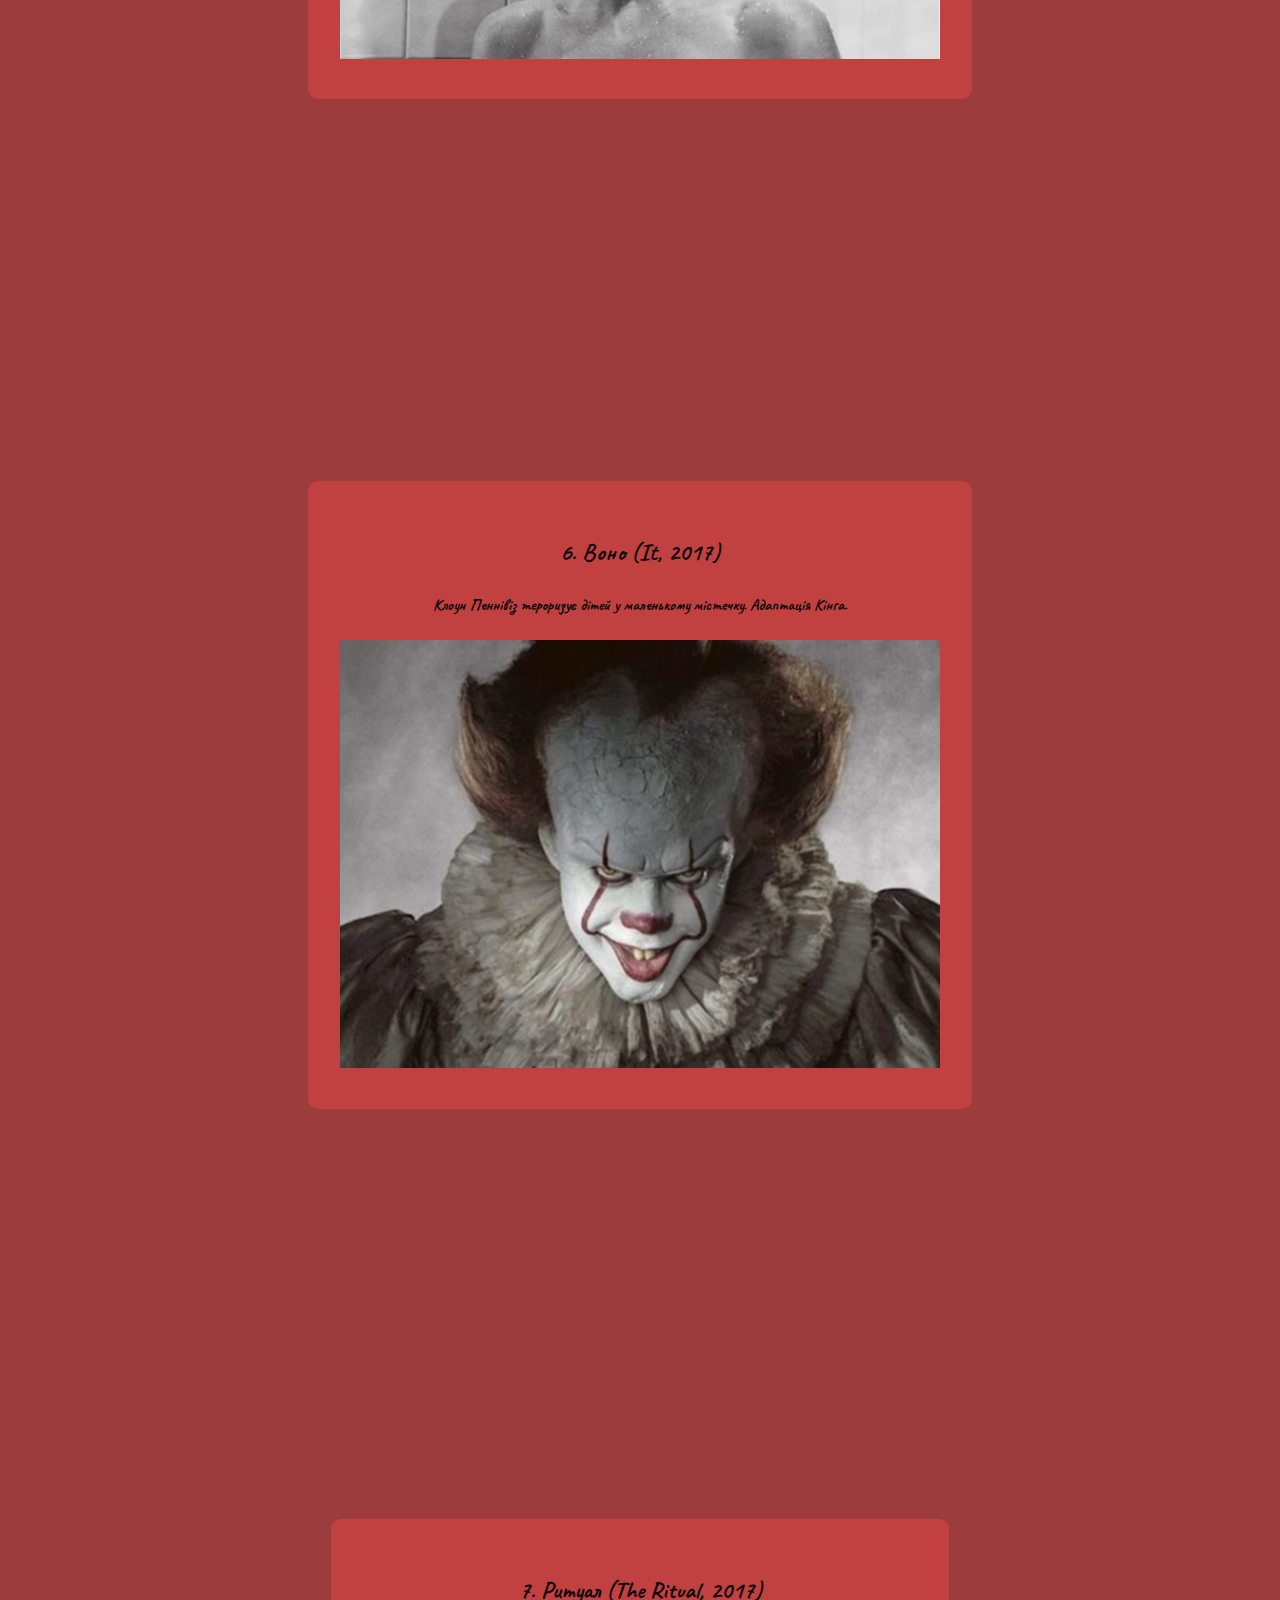
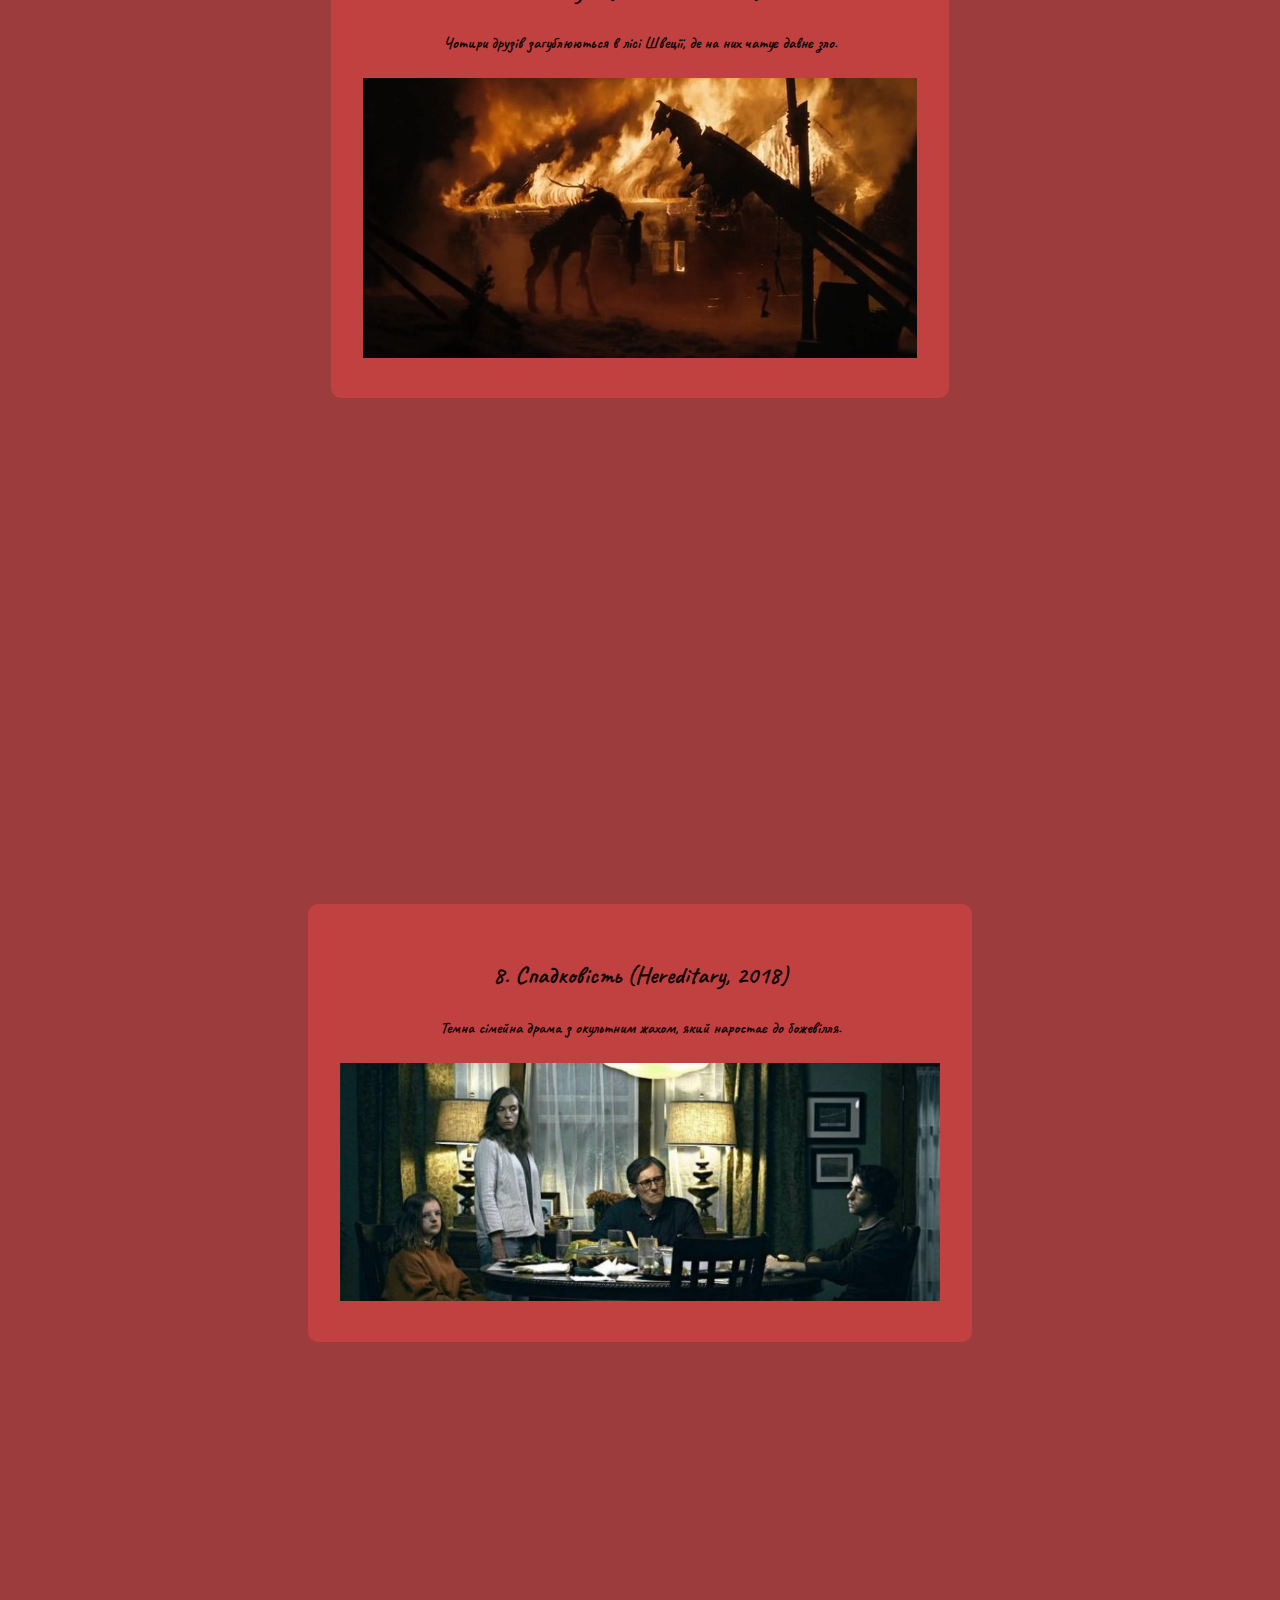
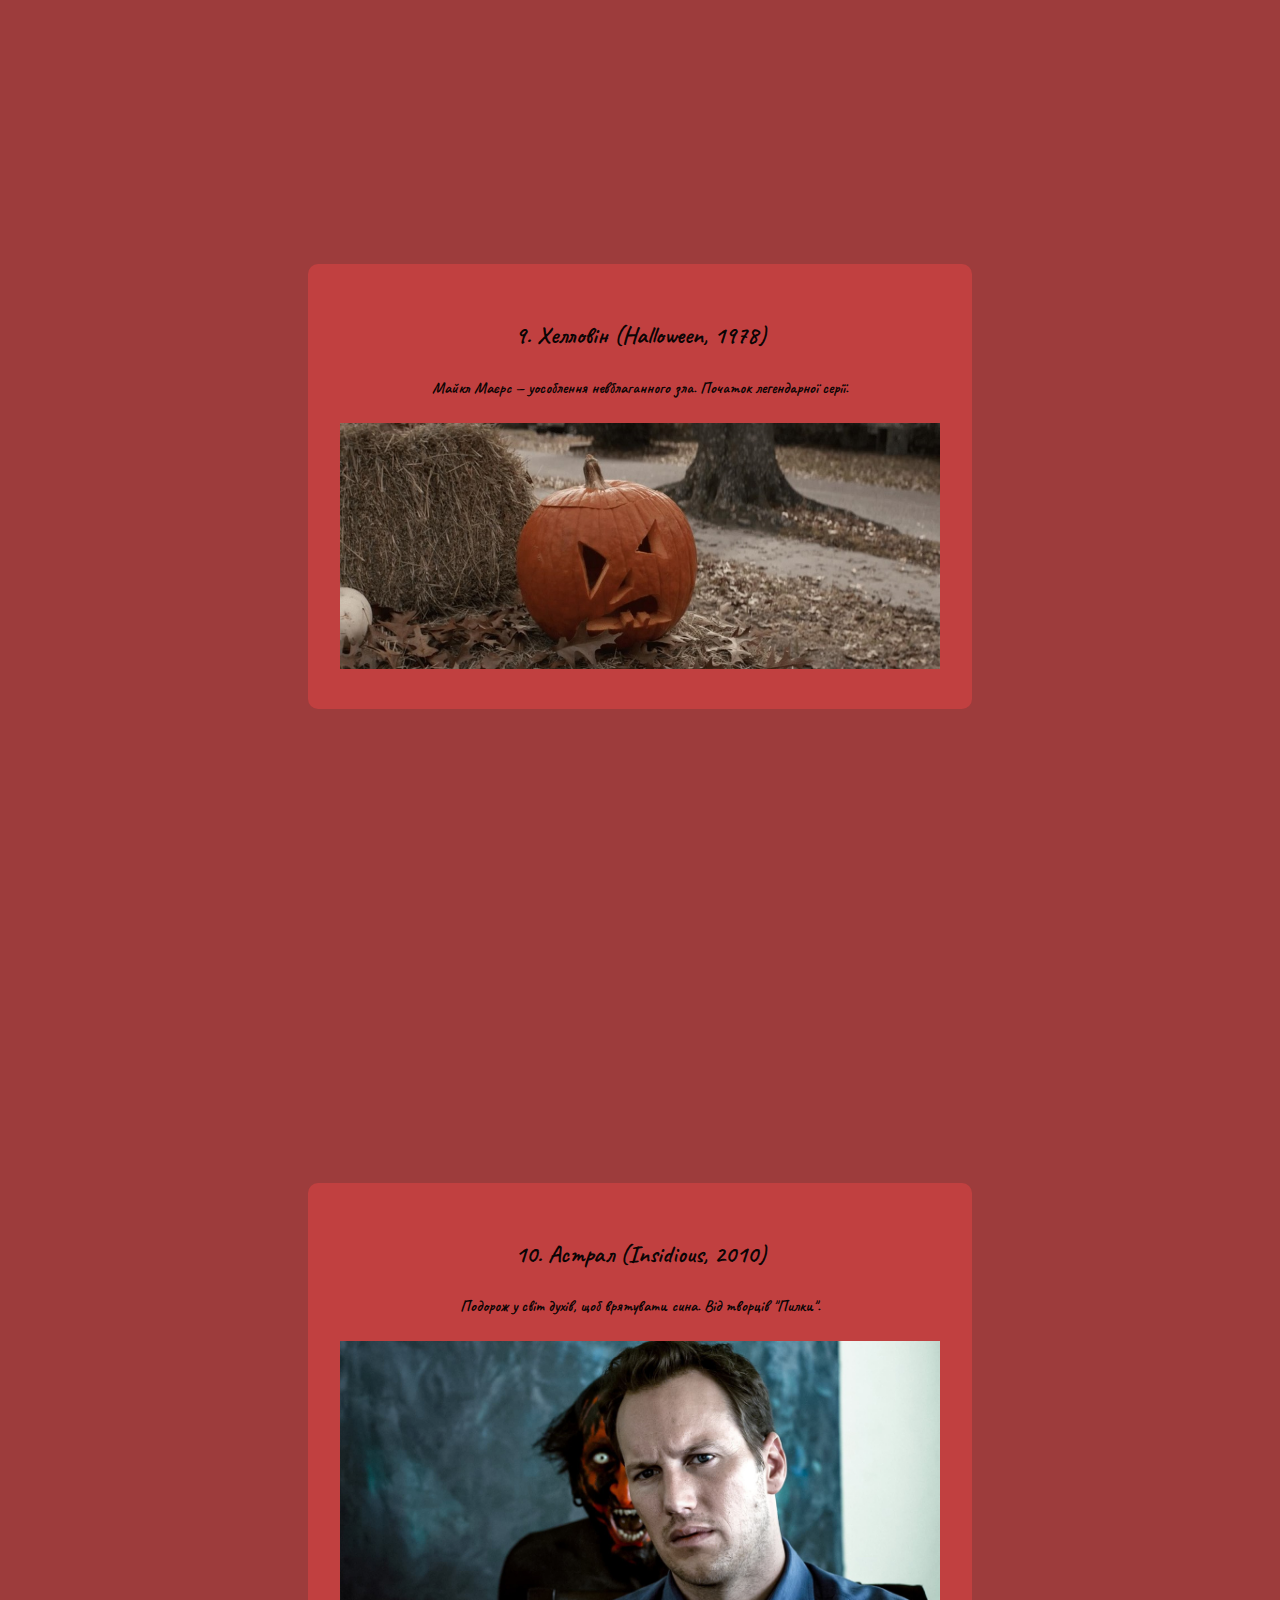
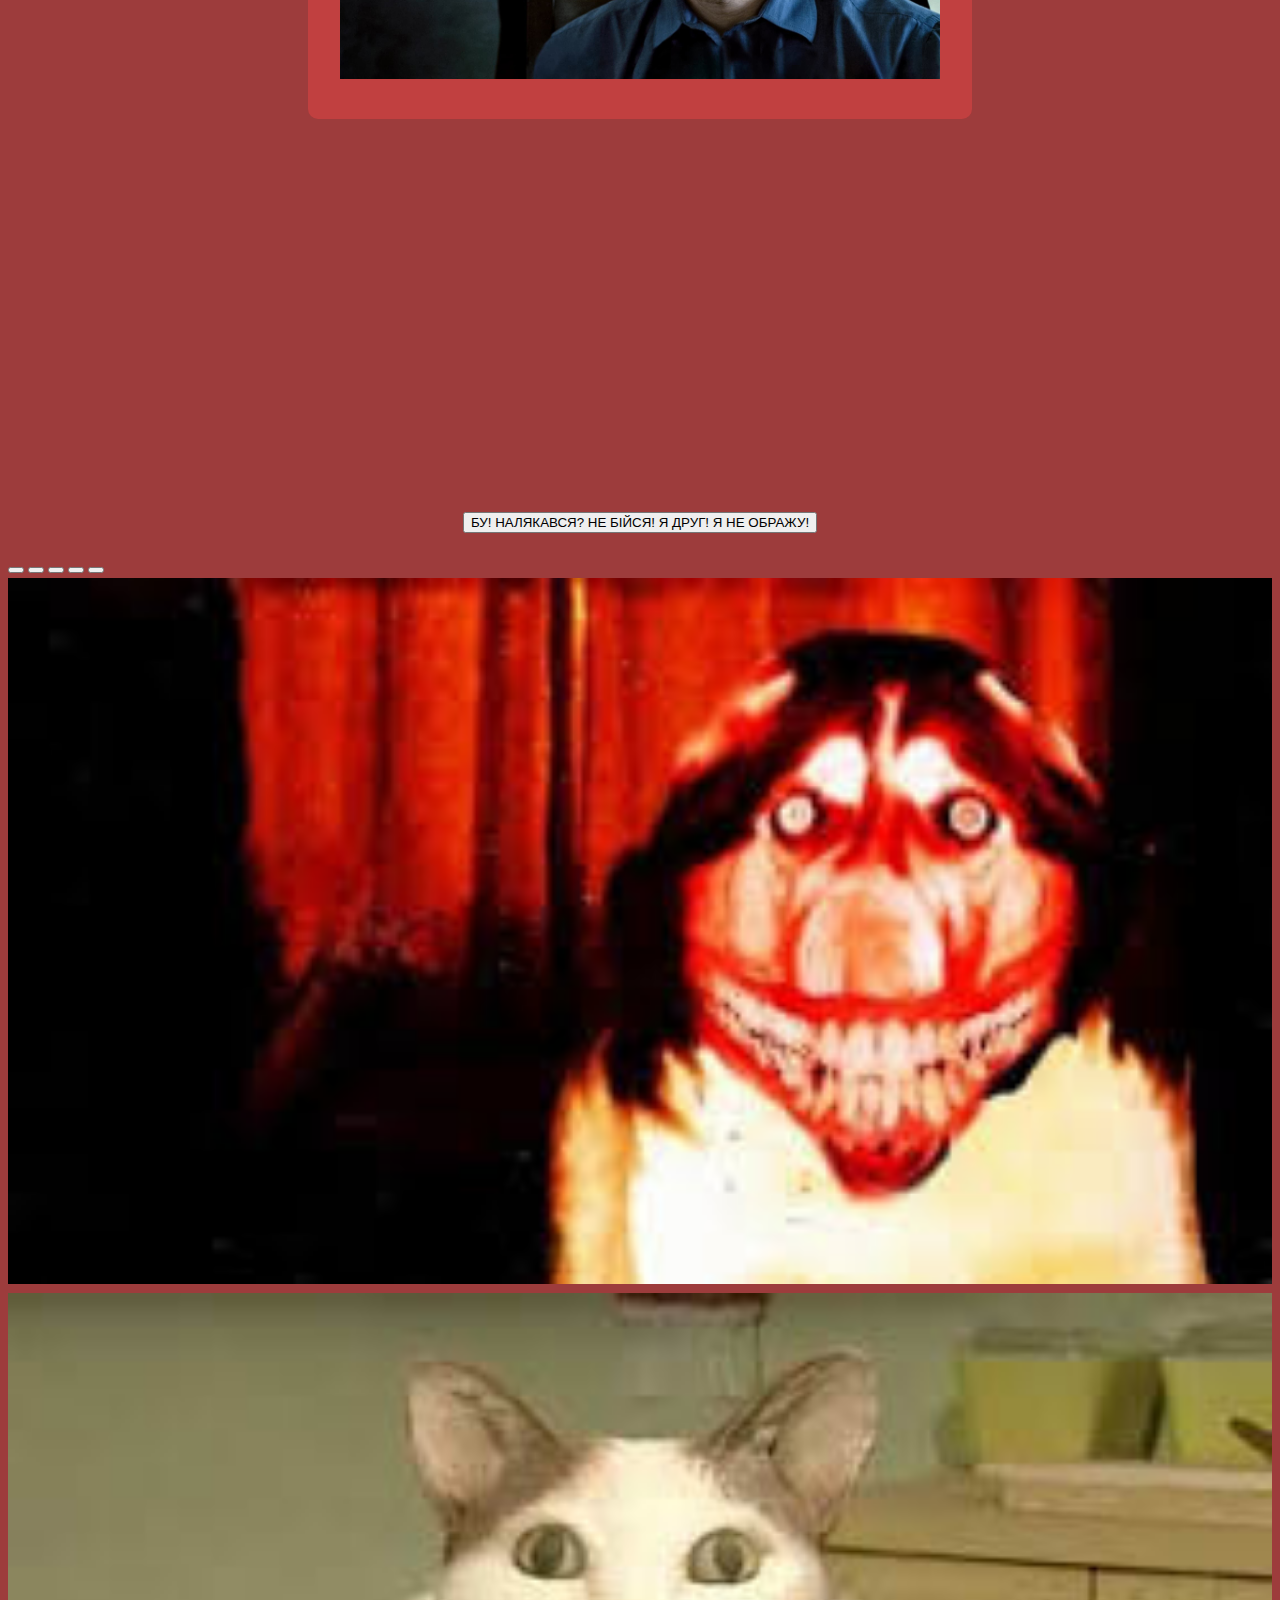
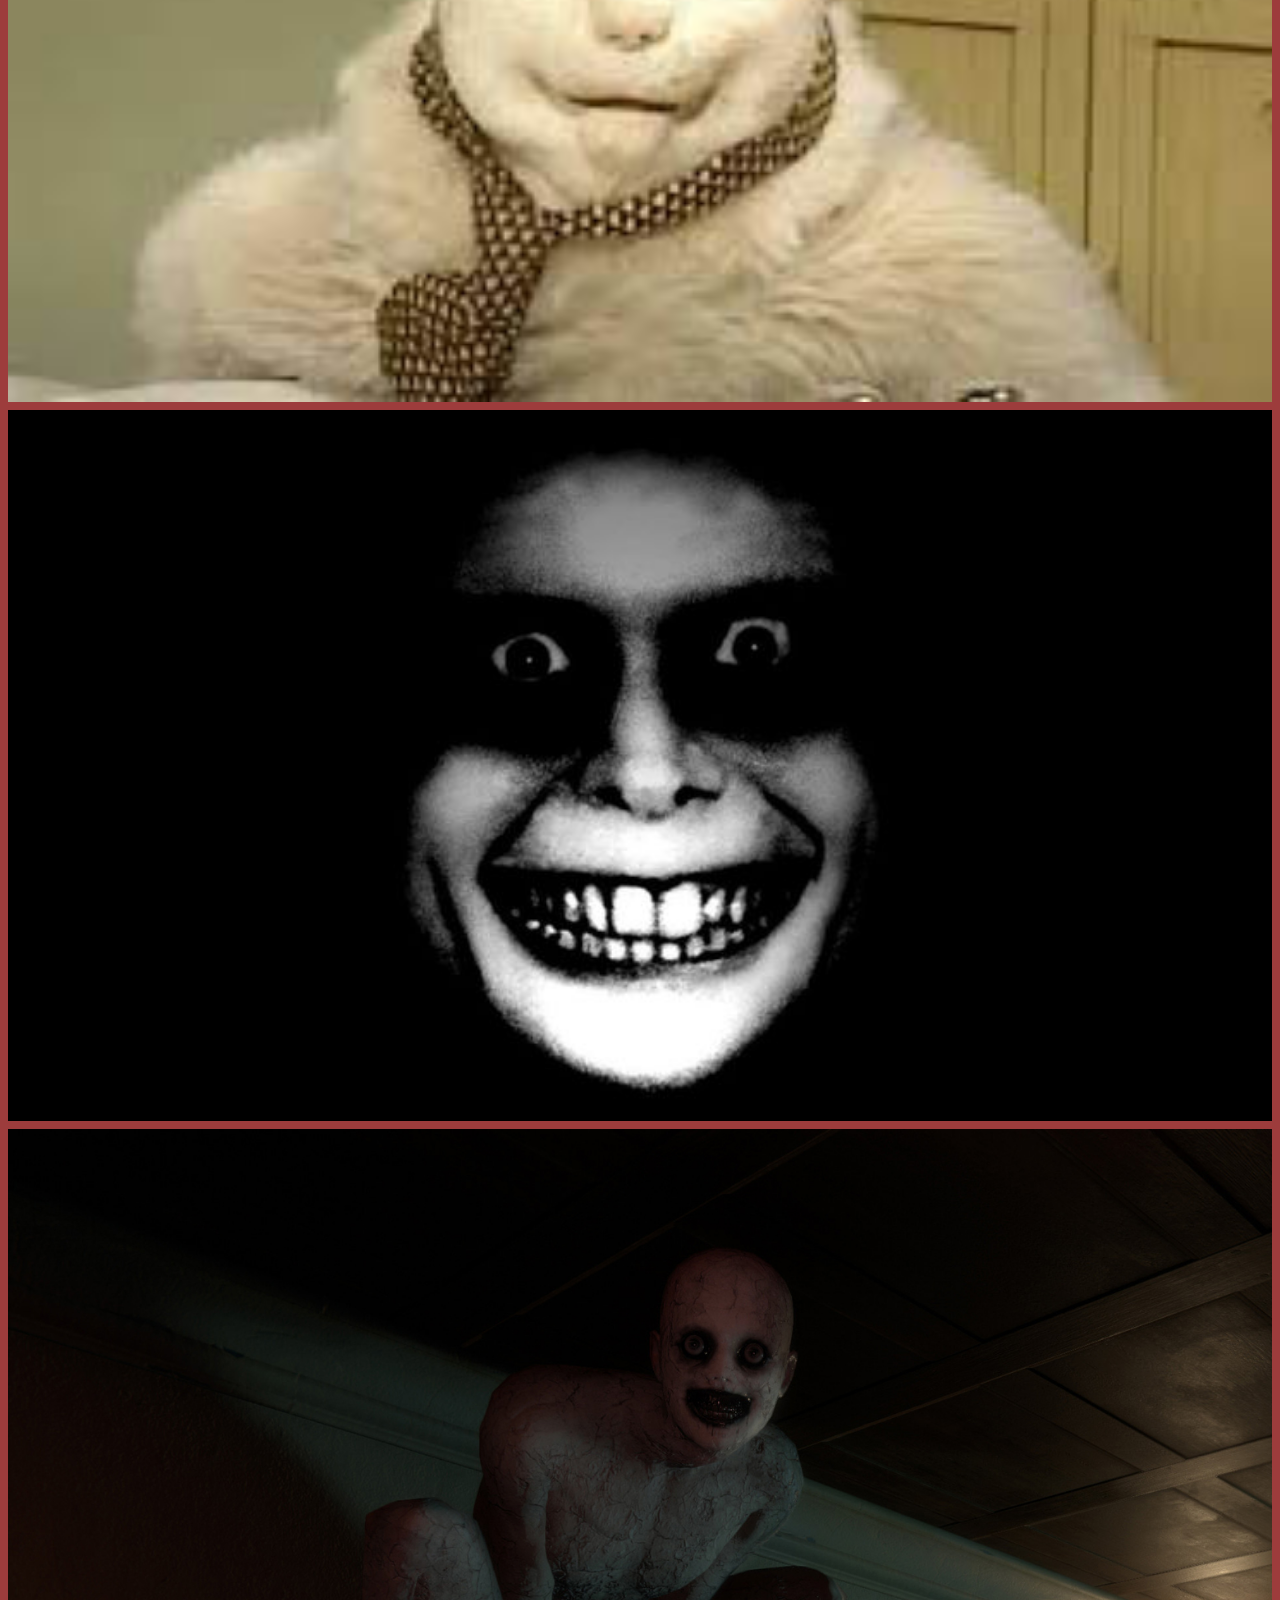
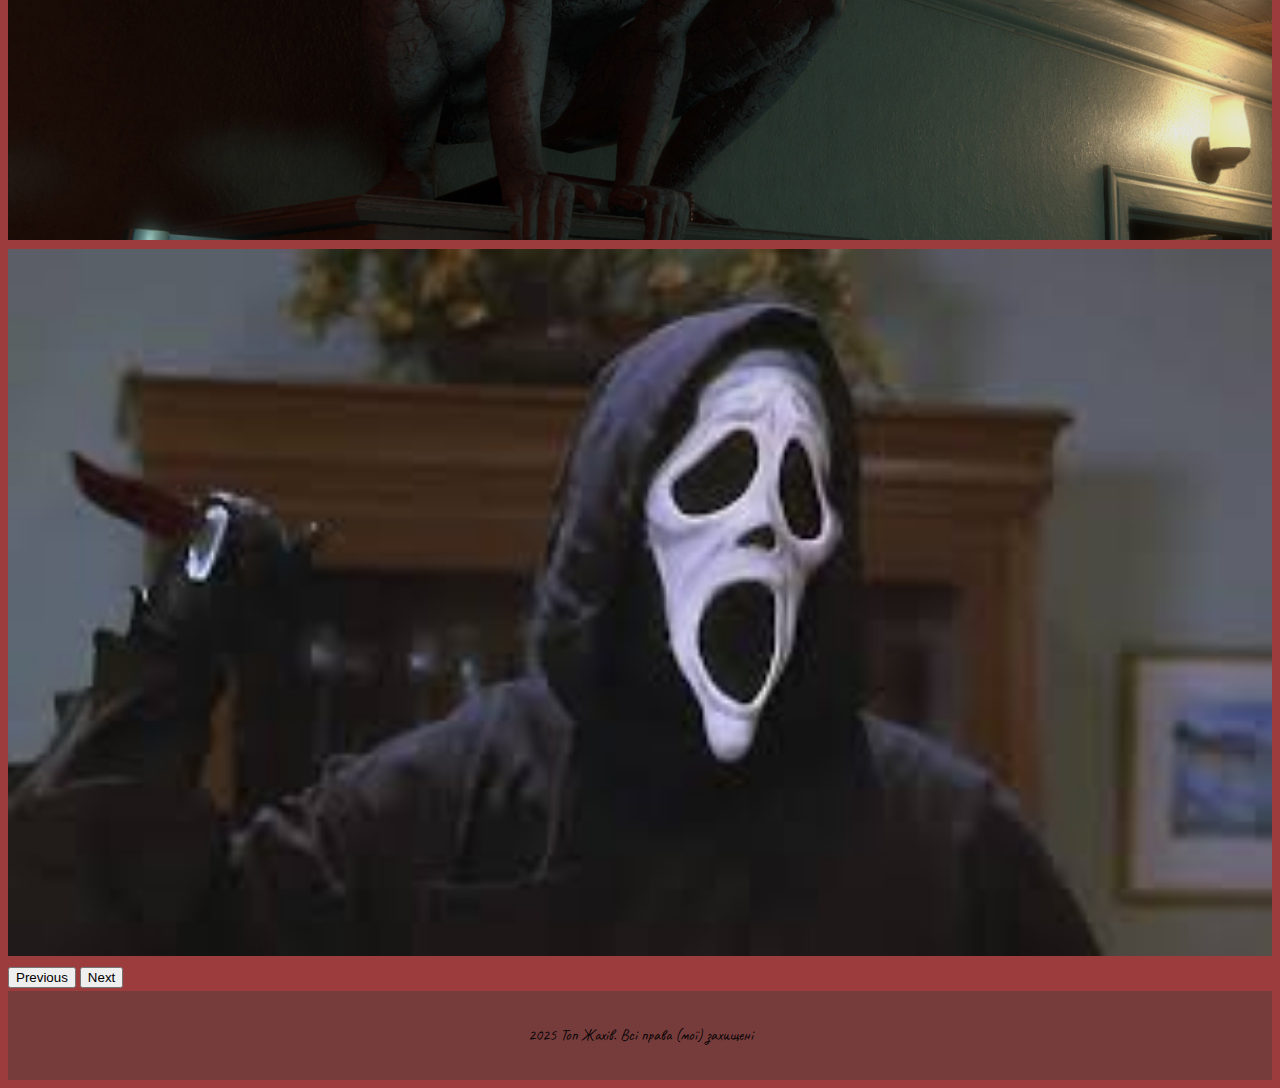
<file: horor/index.html>
<!DOCTYPE html>
<html lang="ua-uk">

<head>
    <meta charset="UTF-8" />
    <meta name="viewport" content="width=device-width, initial-scale=1.0" />
    <title>+Топ 10 фільмів жахів+</title>

    <link rel="preconnect" href="https://fonts.googleapis.com">
    <link rel="preconnect" href="https://fonts.gstatic.com" crossorigin>
    <link href="https://fonts.googleapis.com/css2?family=Caveat:wght@400..700&display=swap" rel="stylesheet">

    <link href="https://cdn.jsdelivr.net/npm/bootstrap@5.3.6/dist/css/bootstrap.min.css" rel="stylesheet"
        integrity="sha384-4Q6Gf2aSP4eDXB8Miphtr37CMZZQ5oXLH2yaXMJ2w8e2ZtHTl7GptT4jmndRuHDT" crossorigin="anonymous">

<link rel="shortcut icon" href="horrorIco.png" type="image/x-icon">
    <link rel="stylesheet" href="style.css">
</head>

<body>
    <div class="header">
        <div class="container-fluid">
            <div class="row">
                <div class="col-12">
                    <h1 class="text-center my-4">👻 Найстрашніші фільми жахів (згідно дослідження)</h1>
                    <h3> У цьому дослідженні було відібрано групу з 50 осіб, які переглянули 100 годин найрейтинговіших
                        фільмів
                        жахів за версією IMDb, Rotten Tomatoes та Reddit. Під час експерименту ретельно відстежували
                        частоту
                        серцебиття кожного учасника. Згодом було створено список, до якого увійшли 35 найстрашніших
                        фільмів жахів,
                        що викликали найбільше серцебиття у глядачів. Пропонуємо вашій увазі 10 найкращих фільмів, які
                        з'явилися в
                        результаті цього моторошного аналізу.</h3>
                </div>
            </div>
        </div>
    </div>


    <nav class=" my-navbar sticky-top">
        <ul>
            <li><a href="#movie1">1</a></li>
            <li><a href="#movie2">2</a></li>
            <li><a href="#movie3">3</a></li>
            <li><a href="#movie4">4</a></li>
            <li><a href="#movie5">5</a></li>
            <li><a href="#movie6">6</a></li>
            <li><a href="#movie7">7</a></li>
            <li><a href="#movie8">8</a></li>
            <li><a href="#movie9">9</a></li>
            <li><a href="#movie10">10</a></li>
        </ul>
    </nav>


    <div class="main">
        <div class="parallax" id="movie1">
            <div class="container">
                <div class="row justify-content-center "><!--про 1 фільм  -->
                    <div class="col-md-6 col-sm-8 col-10">
                        <div class="about-moviw">
                            <h2>1. Сяйво (The Shining, 1980)</h2>
                            <h4>Класика Стенлі Кубрика за романом Стівена Кінга — повільне божевілля в ізоляції.</h4>
                            <img src="сяйво.jpg" alt="">
                        </div>
                    </div>
                </div>
            </div>
        </div>

        <div class="parallax" id="movie2">
            <div class="container">
                <div class="row justify-content-center"><!--про 2 фільм  -->
                    <div class="col-md-6 col-sm-8 col-10">
                        <div class="about-moviw">
                            <h2>2. Закляття (The Conjuring, 2013)</h2>
                            <h4>Демонологічна історія на основі реальних подій. Родина Ворренів розслідує моторошний
                                дім.
                            </h4>
                            <img src="закляття.jpeg" alt="">
                        </div>
                    </div>
                </div>
            </div>
        </div>

        <div class="parallax" id="movie3">
            <div class="container">
                <div class="row justify-content-center"><!--про 3 фільм  -->
                    <div class="col-md-6 col-sm-8 col-10">
                        <div class="about-moviw">
                            <h2>3. Екзорцист (The Exorcist, 1973)</h2>
                            <h4>Дівчина, одержима демоном, та священики, що кидають виклик злу.</h4>
                            <img src="екзорцист.jpg" alt="">
                        </div>
                    </div>
                </div>
            </div>
        </div>

        <div class="parallax" id="movie4">
            <div class="container">
                <div class="row justify-content-center"><!--про 4 фільм  -->
                    <div class="col-md-6 col-sm-8 col-10">
                        <div class="about-moviw">
                            <h2>4. Тихе місце (A Quiet Place, 2018)</h2>
                            <h4>Світ, де кожен звук може стати останнім. Напружений постапокаліптичний трилер.</h4>
                            <img src="тихемісце.jpeg" alt="">
                        </div>
                    </div>
                </div>
            </div>
        </div>

        <div class="parallax" id="movie5">
            <div class="container">
                <div class="row justify-content-center"><!--про 5 фільм  -->
                    <div class="col-md-6 col-sm-8 col-10">
                        <div class="about-moviw">
                            <h2>5. Психо (Psycho, 1960)</h2>
                            <h4>Гічкокова класика, що змінила жах назавжди. Іконічна сцена в душі.</h4>
                            <img src="психо.jpg" alt="">
                        </div>
                    </div>
                </div>
            </div>
        </div>

        <div class="parallax" id="movie6">
            <div class="container">
                <div class="row justify-content-center"><!--про 6 фільм  -->
                    <div class="col-md-6 col-sm-8 col-10">
                        <div class="about-moviw">
                            <h2>6. Воно (It, 2017)</h2>
                            <h4>Клоун Пеннівіз тероризує дітей у маленькому містечку. Адаптація Кінга.</h4>
                            <img src="воно.jpg" alt="">
                        </div>
                    </div>
                </div>
            </div>
        </div>

        <div class="parallax" id="movie7">
            <div class="container">
                <div class="row justify-content-center"><!--про 7 фільм  -->
                    <div class="col-md-6 col-sm-8 col-10">
                        <div class="about-moviw">
                            <h2>7. Ритуал (The Ritual, 2017)</h2>
                            <h4>Чотири друзів загублюються в лісі Швеції, де на них чатує давнє зло.</h4>
                            <img src="ритуал.jpg" alt="">
                        </div>
                    </div>
                </div>
            </div>
        </div>

        <div class="parallax" id="movie8">
            <div class="container">
                <div class="row justify-content-center"><!--про 8 фільм  -->
                    <div class="col-md-6 col-sm-8 col-10">
                        <div class="about-moviw">
                            <h2>8. Спадковість (Hereditary, 2018)</h2>
                            <h4>Темна сімейна драма з окультним жахом, який наростає до божевілля.</h4>
                            <img src="спадковість.jpeg" alt="">
                        </div>
                    </div>
                </div>
            </div>
        </div>

        <div class="parallax" id="movie9">
            <div class="container">
                <div class="row justify-content-center"><!--про 9 фільм  -->
                    <div class="col-md-6 col-sm-8 col-10">
                        <div class="about-moviw">
                            <h2>9. Хелловін (Halloween, 1978)</h2>
                            <h4>Майкл Маєрс — уособлення невблаганного зла. Початок легендарної серії.</h4>
                            <img src="хелловін.jpg" alt="">
                        </div>
                    </div>
                </div>
            </div>
        </div>

        <div class="parallax" id="movie10">
            <div class="container">
                <div class="row justify-content-center"><!--про 10 фільм  -->
                    <div class="col-md-6 col-sm-8 col-10">
                        <div class="about-moviw">
                            <h2>10. Астрал (Insidious, 2010)</h2>
                            <h4>Подорож у світ духів, щоб врятувати сина. Від творців "Пилки".</h4>
                            <img src="astral.jpg" alt="">
                        </div>
                    </div>
                </div>
            </div>
        </div>



        <div class="container">
            <div class="row justify-content-center">
                <div class="col-md-6">
                    <div class="ratio ratio-4x3">
                        <iframe src="https://www.youtube.com/embed/HHVxQhFspbs?si=0mMNvhXf5MbSEBZ_"
                            title="YouTube video player" frameborder="0"
                            allow="accelerometer; autoplay; clipboard-write; encrypted-media; gyroscope; picture-in-picture; web-share"
                            referrerpolicy="strict-origin-when-cross-origin" allowfullscreen></iframe>
                    </div>

                </div>
            </div>
        </div>


    </div>


    </div>


    <button id="color" class="skrimer-btn">БУ! НАЛЯКАВСЯ? НЕ БІЙСЯ! Я ДРУГ! Я НЕ ОБРАЖУ!</button>

    <button id="scrollTopBtn" title="Вгору">↑</button>

    <div class="window-skrimer justify-content-center">
        <div class="wrap-img">
            <img src="mashaSkrimer.jpg" alt="">
        </div>
    </div>



    <div id="carouselExampleIndicators" class="carousel slide">
        <div class="carousel-indicators">
            <button type="button" data-bs-target="#carouselExampleIndicators" data-bs-slide-to="0" class="active"
                aria-current="true" aria-label="Slide 1"></button>
            <button type="button" data-bs-target="#carouselExampleIndicators" data-bs-slide-to="1"
                aria-label="Slide 2"></button>
            <button type="button" data-bs-target="#carouselExampleIndicators" data-bs-slide-to="2"
                aria-label="Slide 3"></button>
            <button type="button" data-bs-target="#carouselExampleIndicators" data-bs-slide-to="3"
                aria-label="Slide 4"></button>
            <button type="button" data-bs-target="#carouselExampleIndicators" data-bs-slide-to="4"
                aria-label="Slide 5"></button>

        </div>
        <div class="carousel-inner">
            <div class="carousel-item active">
                <img src="imaes.jpg" class="d-block w-100" alt="...">
            </div>
            <div class="carousel-item">
                <img src="images (1).jpg" class="d-block w-100" alt="...">
            </div>
            <div class="carousel-item">
                <img src="00066555729790a75e0739700720bc94.jpg" class="d-block w-100" alt="...">
            </div>

            <div class="carousel-item">
                <img src="17504425012024_01c985b720c9d485c3202f0fd3f67804db43c17c.jpg" class="d-block w-100" alt="...">
            </div>
            <div class="carousel-item">
                <img src="images.jpg" class="d-block w-100" alt="...">
            </div>

        </div>

        <button class="carousel-control-prev" type="button" data-bs-target="#carouselExampleIndicators"
            data-bs-slide="prev">
            <span class="carousel-control-prev-icon" aria-hidden="true"></span>
            <span class="visually-hidden">Previous</span>
        </button>
        <button class="carousel-control-next" type="button" data-bs-target="#carouselExampleIndicators"
            data-bs-slide="next">
            <span class="carousel-control-next-icon" aria-hidden="true"></span>
            <span class="visually-hidden">Next</span>
        </button>
    </div>


    <!-- <div class="toast-container" id="toastContainer"></div>

    <section id="movie1" class="parallax">
        <div class="content">
            <h2>1. Сяйво (The Shining, 1980)</h2>
            <p>Класика Стенлі Кубрика за романом Стівена Кінга — повільне божевілля в ізоляції.</p>
            <img src="сяйво.jpg" alt="" class="movie-poster" />
        </div>
    </section>

    <section id="movie2" class="parallax">
        <div class="content">
            <h2>2. Закляття (The Conjuring, 2013)</h2>
            <p>Демонологічна історія на основі реальних подій. Родина Ворренів розслідує моторошний дім.</p>
            <img src="закляття.jpeg" alt="" class="movie-poster" />
        </div>
    </section>

    <section id="movie3" class="parallax">
        <div class="content">
            <h2>3. Екзорцист (The Exorcist, 1973)</h2>
            <p>Дівчина, одержима демоном, та священики, що кидають виклик злу.</p>
            <img src="екзорцист.jpg" alt="" class="movie-poster" />
        </div>
    </section>

    <section id="movie4" class="parallax">
        <div class="content">
            <h2>4. Тихе місце (A Quiet Place, 2018)</h2>
            <p>Світ, де кожен звук може стати останнім. Напружений постапокаліптичний трилер.</p>
            <img src="тихемісце.jpeg" alt="" class="movie-poster" />
        </div>
    </section>

    <section id="movie5" class="parallax">
        <div class="content">
            <h2>5. Психо (Psycho, 1960)</h2>
            <p>Гічкокова класика, що змінила жах назавжди. Іконічна сцена в душі.</p>
            <img src="психо.jpg" alt="" class="movie-poster" />
        </div>
    </section>

    <section id="movie6" class="parallax">
        <div class="content">
            <h2>6. Воно (It, 2017)</h2>
            <p>Клоун Пеннівіз тероризує дітей у маленькому містечку. Адаптація Кінга.</p>
            <img src="воно.jpg" alt="" class="movie-poster" />
        </div>
    </section>

    <section id="movie7" class="parallax">
        <div class="content">
            <h2>7. Ритуал (The Ritual, 2017)</h2>
            <p>Чотири друзів загублюються в лісі Швеції, де на них чатує давнє зло.</p>
            <img src="ритуал.jpg" alt="" class="movie-poster" />
        </div>
    </section>

    <section id="movie8" class="parallax">
        <div class="content">
            <h2>8. Спадковість (Hereditary, 2018)</h2>
            <p>Темна сімейна драма з окультним жахом, який наростає до божевілля.</p>
            <img src="спадковість.jpeg" alt="" class="movie-poster" />
        </div>
    </section>

    <section id="movie9" class="parallax">
        <div class="content">
            <h2>9. Хелловін (Halloween, 1978)</h2>
            <p>Майкл Маєрс — уособлення невблаганного зла. Початок легендарної серії.</p>
            <img src="хелловін.jpg" alt="" class="movie-poster" />
        </div>
    </section>

    <section id="movie10" class="parallax">
        <div class="content">
            <h2>10. Астрал (Insidious, 2010)</h2>
            <p>Подорож у світ духів, щоб врятувати сина. Від творців "Пилки".</p>
            <img src="astral.jpg" alt="" class="movie-poster" />
        </div>
    </section>

 -->

    <footer>
        <p> 2025 Топ Жахів. Всі права (мої) захищені </p>
    </footer>






    <script src="https://cdn.jsdelivr.net/npm/bootstrap@5.3.6/dist/js/bootstrap.bundle.min.js"
        integrity="sha384-j1CDi7MgGQ12Z7Qab0qlWQ/Qqz24Gc6BM0thvEMVjHnfYGF0rmFCozFSxQBxwHKO"
        crossorigin="anonymous"></script>

    <script>

        let btnClickWindow = document.querySelector('.skrimer-btn');
        let windowSkrimer = document.querySelector('.window-skrimer');

        btnClickWindow.onclick = function () {
            windowSkrimer.style.display = 'flex'
            setTimeout(() => {
                windowSkrimer.style.opacity = 1;
            }, 100);
            console.log('azaza');
            this.style.backgroundColor = 'red';

        }
        windowSkrimer.onclick = function () {
            windowSkrimer.style.opacity = 0;
            setTimeout(() => {
                windowSkrimer.style.display = 0;
            }, 800);
        }
    </script>

    <script>
 

        // function showToast(message) {
        //     const toast = document.createElement("div");
        //     toast.className = "toast";
        //     toast.innerText = message;
        //     toastContainer.appendChild(toast);
        //     setTimeout(() => {
        //         toast.remove();
        //     }, 5000);
        // }

        // setInterval(() => {
        //     const randomMsg = messages[Math.floor(Math.random() * messages.length)];
        //     showToast(randomMsg);
        // }, 5000); // kozhni 5 sek


        const scrollTopBtn = document.getElementById("scrollTopBtn");
        window.onscroll = function () {
            scrollTopBtn.style.display = document.documentElement.scrollTop > 200 ? "block" : "none";
        };
        scrollTopBtn.onclick = function () {
            window.scrollTo({ top: 0, behavior: "smooth" });


        };


    </script>
</file>
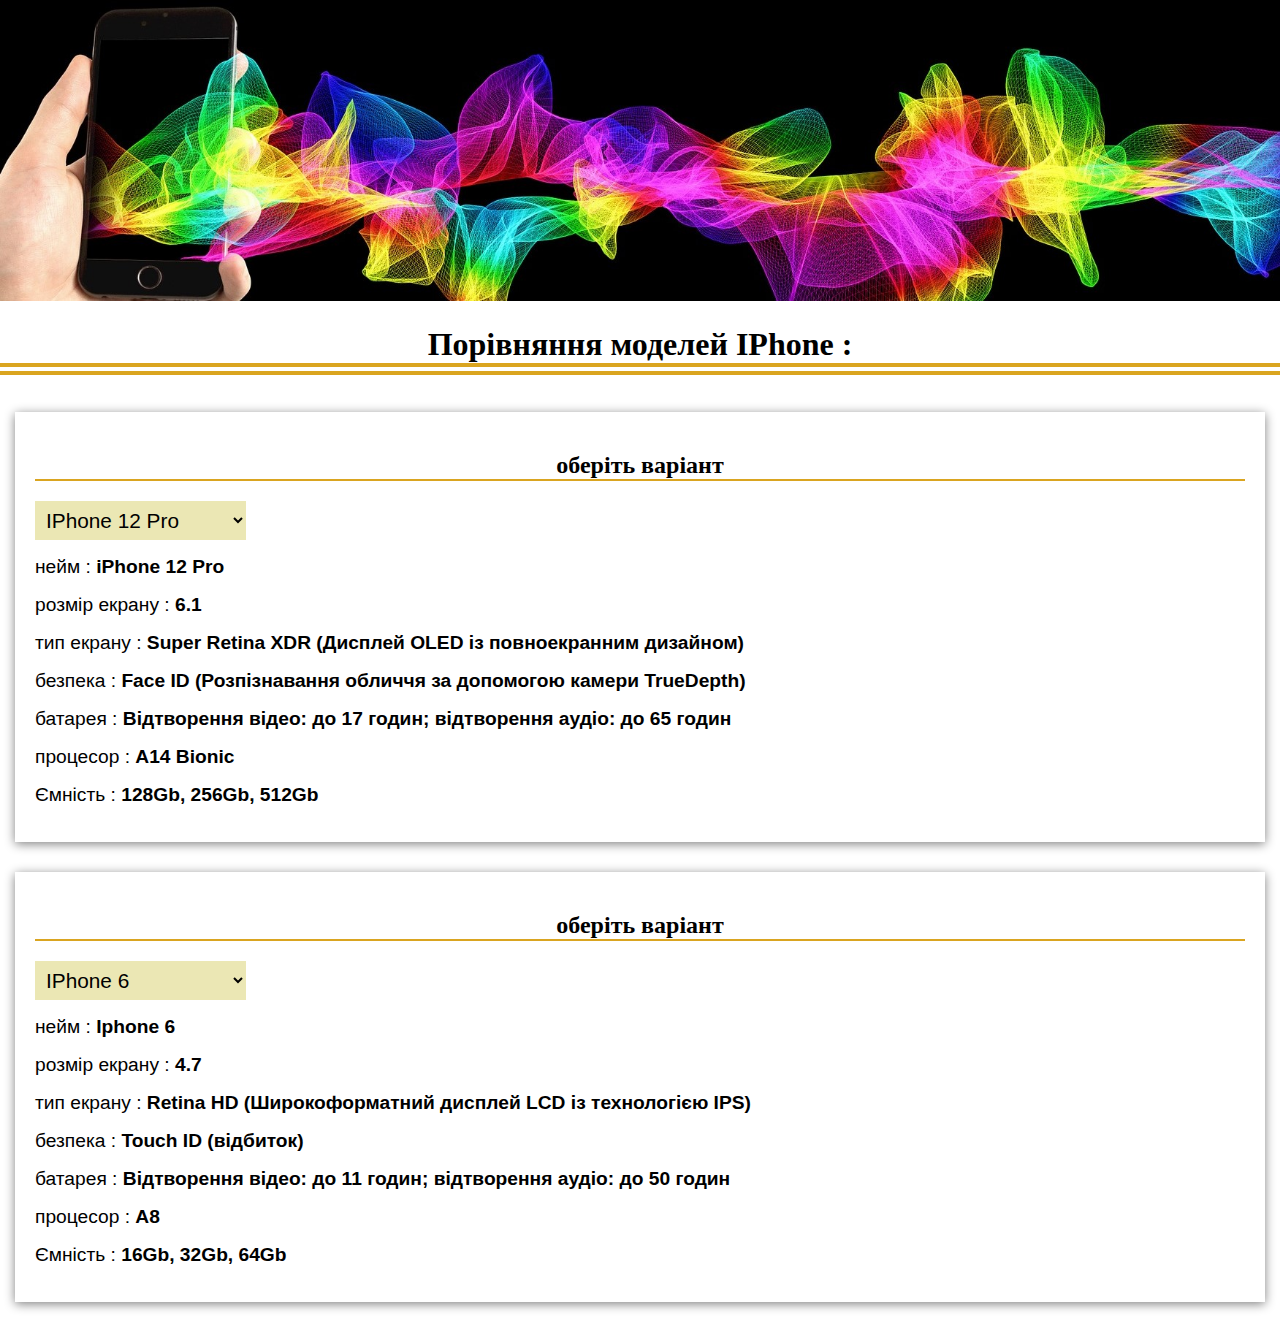
<file: phones/index.html>
<!DOCTYPE html>
<html lang="ua-uk">

<head>
    <meta charset="UTF-8">
    <meta name="viewport" content="width=device-width, initial-scale=1.0">
    <title>Порівняння iPhone</title>
    <link rel="stylesheet" href="style.css">
</head>

<body>
<img src="banner.jpg" alt="">
    <h1>Порівняння моделей IPhone :</h1>
    <div class="container">
        <div class="left">
            <h2>оберіть варіант</h2>
            <select id="select-left">
                <option value="iphone6">IPhone 6</option>
                <option value="iphone8+">IPhone 8 Plus</option>
                <option value="iphonexs">IPhone XS</option>
                <option value="iphone11promax">IPhone 11 Pro Max</option>
                <option selected value="iphone12pro">IPhone 12 Pro</option>
                <option value="iphone13pro">IPhope 13 Pro</option>
            </select>
            <div class="info">
                <p><span class="info-text">нейм : </span> <span class="name-left"></span></p>
                <p><span class="info-text">розмір екрану : </span> <span class="ekran-left"></span></p>
                <p><span class="info-text">тип екрану : </span> <span class="display-left"></span></p>
                <p><span class="info-text">безпека : </span> <span class="security-left"></span></p>
                <p><span class="info-text">батарея : </span> <span class="batery-left"></span></p>
                <p><span class="info-text">процесор : </span> <span class="procesor-left"></span></p>
                <p><span class="info-text">Ємність : </span> <span class="memory-left"></span></p>
            </div>
        </div>
        <div class="right">
            <h2>оберіть варіант</h2>
            <select id="select-right">
                <option value="iphone6">IPhone 6</option>
                <option value="iphone8+">IPhone 8 Plus</option>
                <option value="iphonexs">IPhone XS</option>
                <option value="iphone11promax">IPhone 11 Pro Max</option>
                <option value="iphone12pro">IPhone 12 Pro</option>
                <option value="iphone13pro">IPhope 13 Pro</option>
            </select>
            <div class="info">
                <p><span class="info-text">нейм : </span> <span class="name-right"></span></p>
                <p><span class="info-text">розмір екрану : </span> <span class="ekran-right"></span></p>
                <p><span class="info-text">тип екрану : </span> <span class="display-right"></span></p>
                <p><span class="info-text">безпека : </span> <span class="security-right"></span></p>
                <p><span class="info-text">батарея : </span> <span class="batery-right"></span></p>
                <p><span class="info-text">процесор : </span> <span class="procesor-right"></span></p>
                <p><span class="info-text">Ємність : </span> <span class="memory-right"></span></p>
            </div>
        </div>
        </div>
    </div>


    <script src="rr.js"></script>

</body>

</html>
</file>
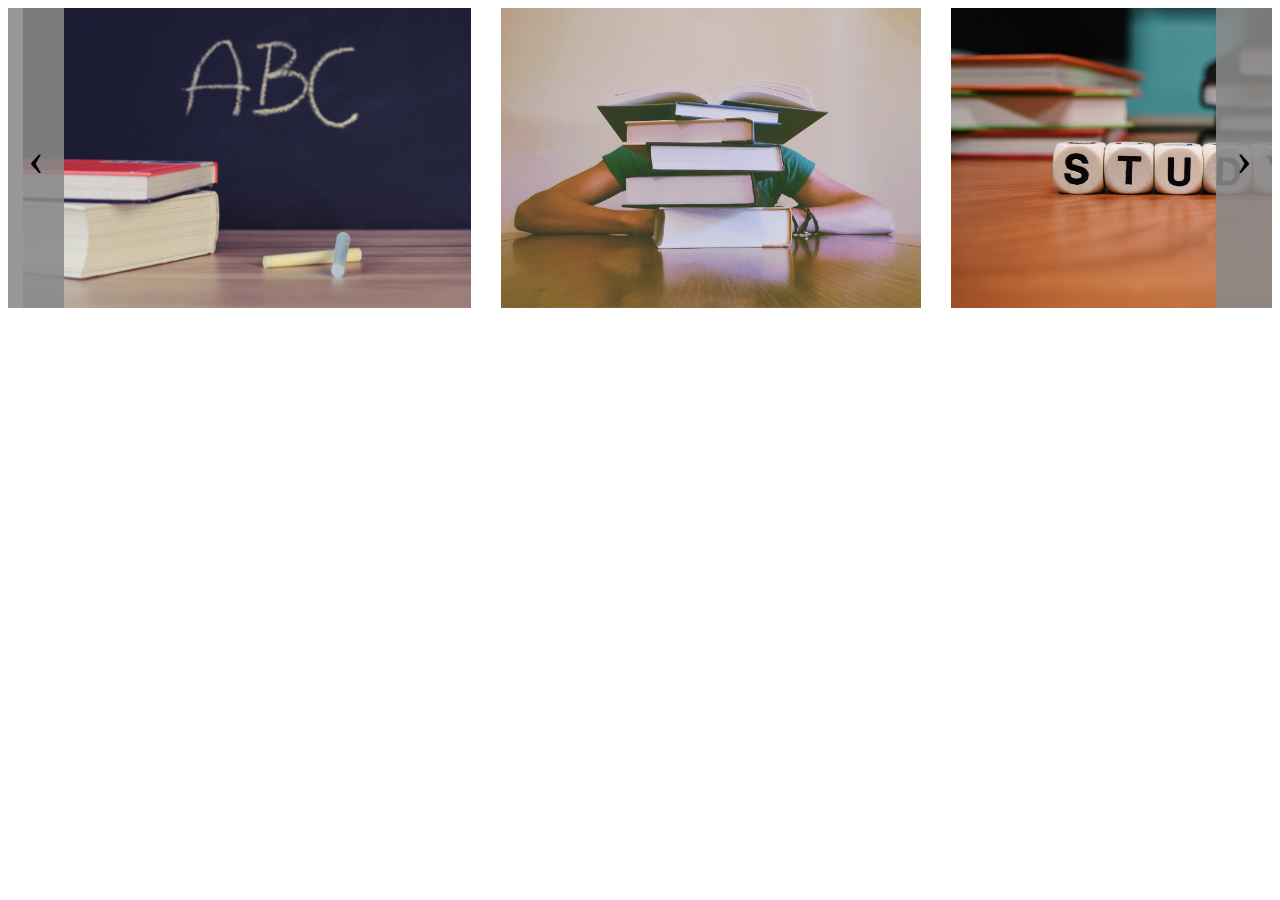
<file: slider/index.html>
<!DOCTYPE html>
<html lang="en">

<head>
    <meta charset="UTF-8">
    <meta name="viewport" content="width=device-width, initial-scale=1.0">
    <title>Document</title>
    <link rel="stylesheet" href="style.css">
</head>

<body>


    <div class="long-slider">
        <div class="arrow-left">
            <p>&lsaquo;</p>
        </div>
        <div class="arrow-right">
            <p>&rsaquo;</p>
        </div>
        <div class="images-wrap">
            <div class="slider-item"><img src="1.jpg" alt=""></div>
            <div class="slider-item"><img src="2.jpg" alt=""></div>
            <div class="slider-item"><img src="3.jpg" alt=""></div>
            <div class="slider-item"><img src="4.jpg" alt=""></div>
            <div class="slider-item"><img src="5.jpg" alt=""></div>
            <div class="slider-item"><img src="6.jpg" alt=""></div>
        </div>
    </div>





















    <script>

        let btnLeft = document.querySelector(".arrow-left")
        let btnRight = document.querySelector(".arrow-right")
        let slider = document.querySelector(".images-wrap")

        btnRight.onclick = function () {
            let max = slider.scrollWidth - slider.clientWidth;

            if (slider.scrollLeft >= max) {
                slider.scrollLeft = 0
            }

            else {
                slider.scrollLeft += 350
            }
        }

        btnLeft.onclick = function () {
          
            if (slider.scrollLeft <= 0) {
                slider.scrollLeft = slider.scrollWidth
            }

            else {
                slider.scrollLeft -= 300
            }
        }

    </script>
</body>

</html>
</file>
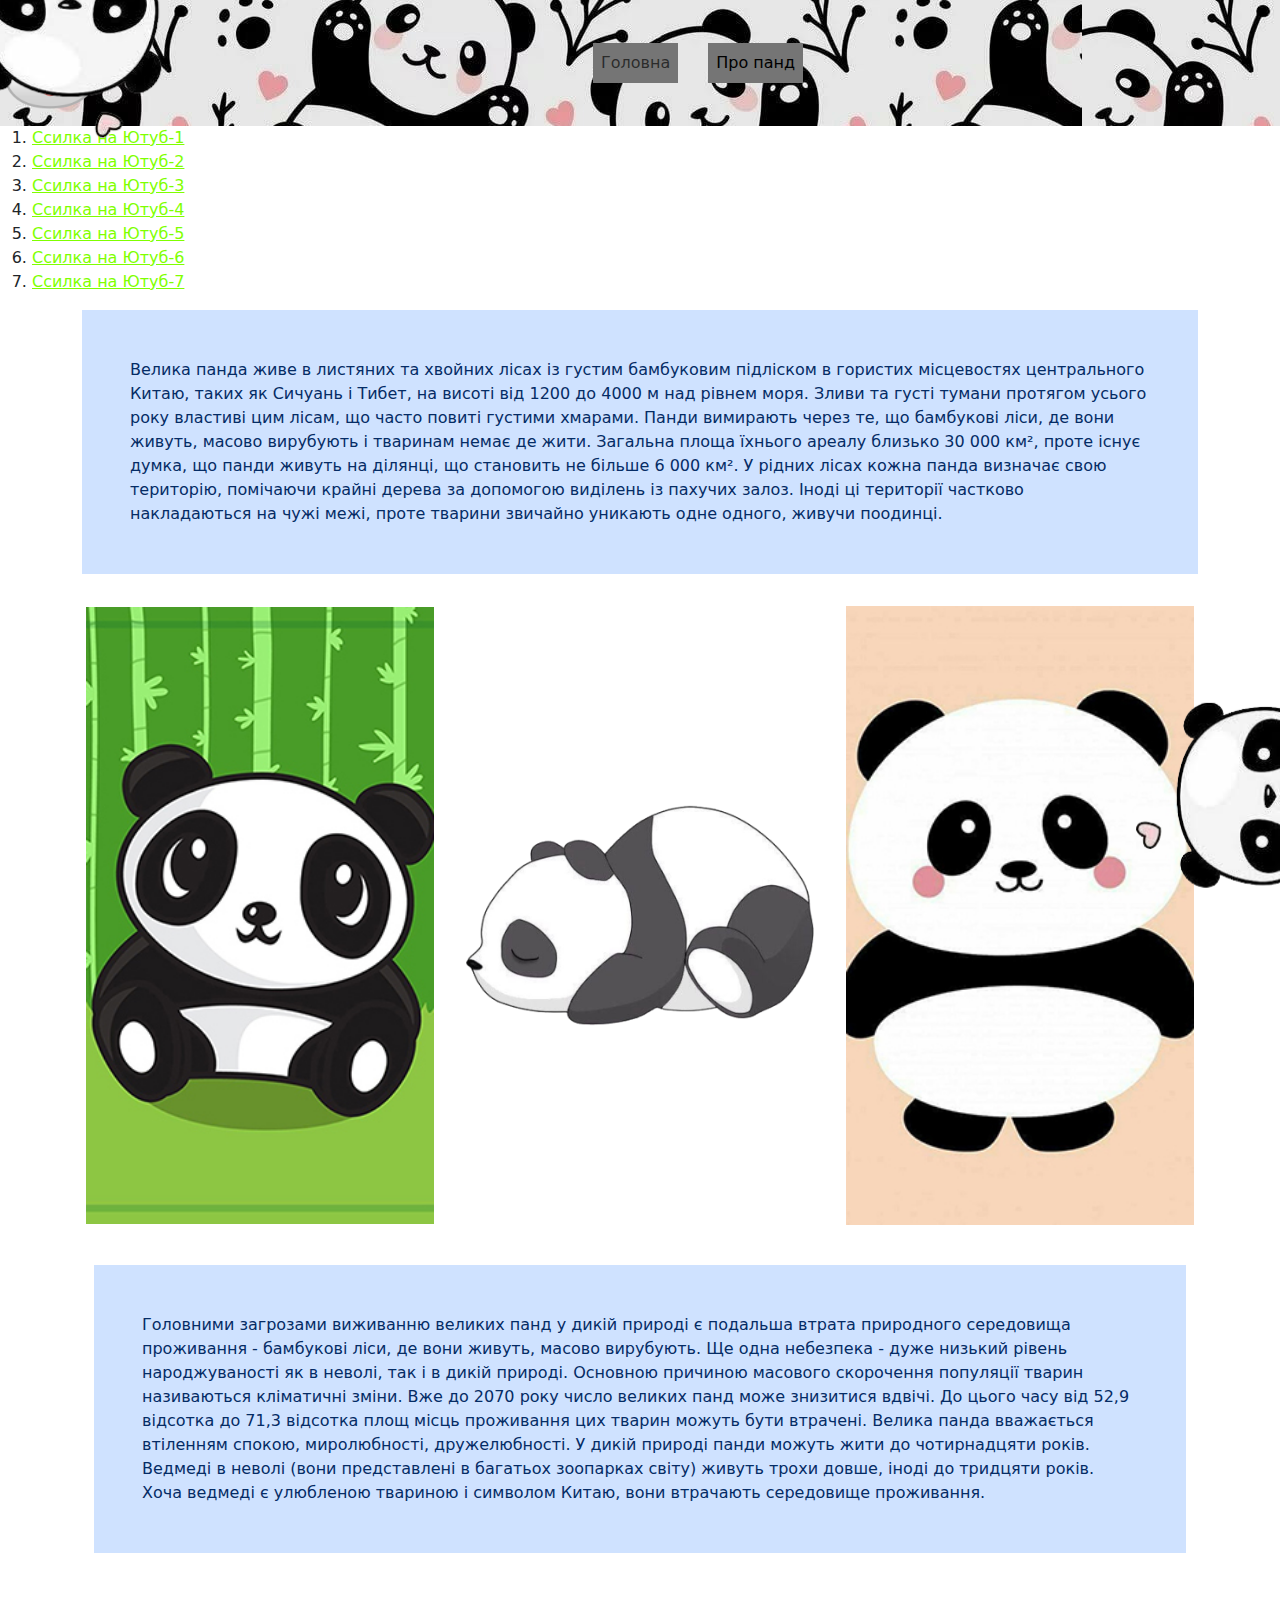
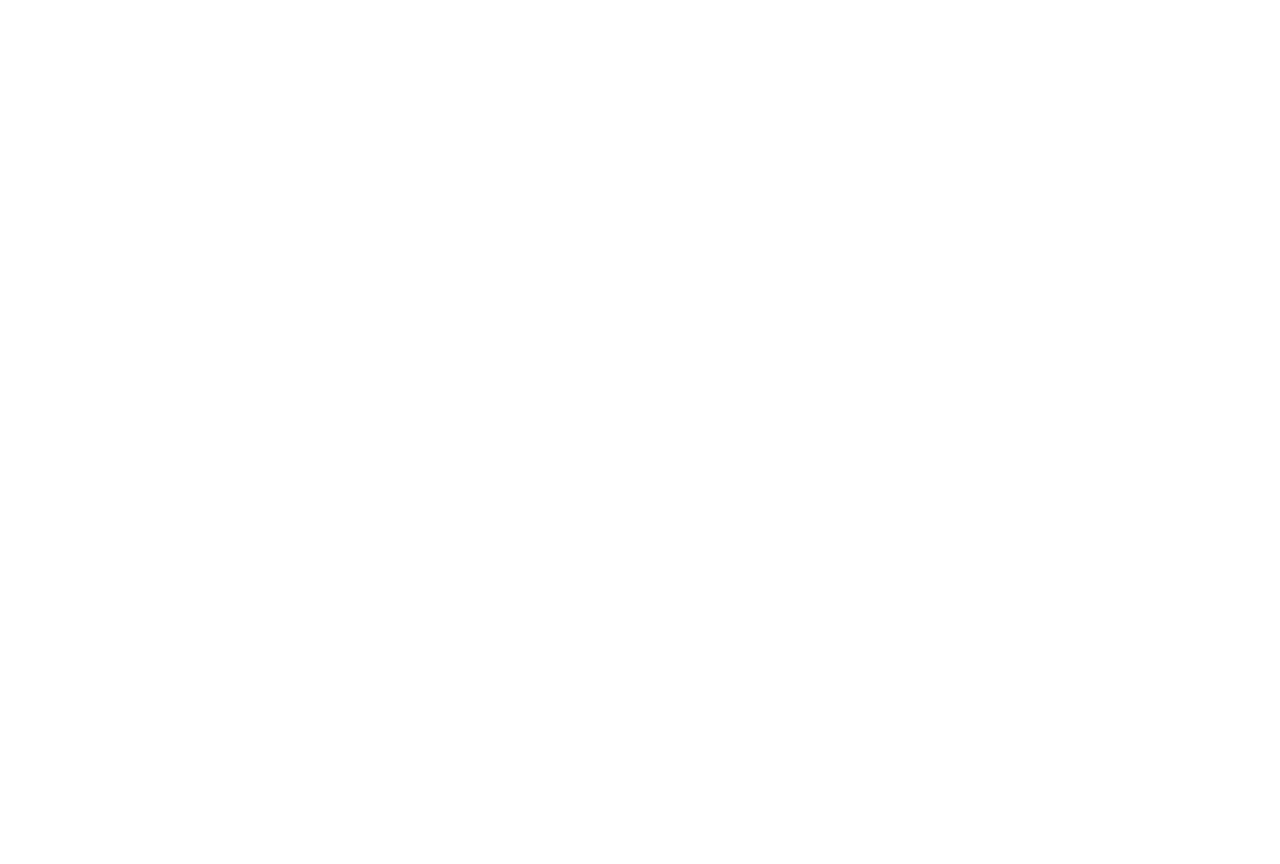
<file: panda/UwU.html>
<!DOCTYPE html>
<html lang="en">

<head>
    <meta charset="UTF-8">
    <meta name="viewport" content="width=device-width, initial-scale=1.0">
    <title>Пандочки</title>
    <link href="https://cdn.jsdelivr.net/npm/bootstrap@5.3.3/dist/css/bootstrap.min.css" rel="stylesheet"
        integrity="sha384-QWTKZyjpPEjISv5WaRU9OFeRpok6YctnYmDr5pNlyT2bRjXh0JMhjY6hW+ALEwIH" crossorigin="anonymous">

    <link rel="stylesheet" href="index.css">
</head>

<body>

    <nav class="navbar navbar-expand-lg navbar-light bg-light">
        <a class="navbar-brand" href="#"><img src="logo.png" class="img-logo" alt=""></a>
        <button class="navbar-toggler" type="button" data-toggle="collapse" data-target="#navbarNav"
            aria-controls="navbarNav" aria-expanded="false" aria-label="Toggle navigation">
            <span class="navbar-toggler-icon"></span>
        </button>
        <div class="collapse navbar-collapse justify-content-center" id="navbarNav">
            <ul class="navbar-nav">
                <li class="nav-item  ">
                    <a class="nav-link" href="index.html">Головна</a>
                </li>
                <li class="nav-item">
                    <a class="nav-link active" href="UwU.html">Про панд</a>
                </li>
            </ul>
        </div>
    </nav>

    <img src="images.png" class="left-panda" alt="">

    <img src="images.png" class="right-panda" alt="">

    </div>
    <ol>
        <li><a class="s" href="https://youtu.be/z6DNsaBYu_U?si=3cmx5VrOoz1SJxYY">Ссилка на Ютуб-1</a></li>
        <li><a class="s" href="https://youtu.be/C5WehHFtkIM?si=gGXWqH2Vhs7U1sTE">Ссилка на Ютуб-2 </a></li>
        <li><a class="s" href="https://youtu.be/hAOoMtRstJ8?si=ycQKwH_1WHiPS7da">Ссилка на Ютуб-3 </a></li>
        <li><a class="s" href="https://youtu.be/G-PwIgthGL4?si=7NIP1HrCMM1XM1Y6">Ссилка на Ютуб-4 </a></li>
        <li><a class="s" href="https://youtu.be/_roD2Qjx7eY?si=kUDsC2cjsQjXyJ8P">Ссилка на Ютуб-5</a></li>
        <li><a class="s" href="https://youtu.be/_roD2Qjx7eY?si=kUDsC2cjsQjXyJ8P">Ссилка на Ютуб-6</a></li>
        <li> <a class="s" href="https://youtu.be/9i_400f3YHE?si=i1YqTuR0KBhLpc4c">Ссилка на Ютуб-7</a></li>
    </ol>

    <div class="container">
        <div class="row align-items-center">
            <div class="col-12">
                <p class="list-group-item list-group-item-primary p-5">
                    Велика панда живе в листяних та хвойних лісах із густим бамбуковим підліском в гористих місцевостях
                    центрального Китаю, таких як Сичуань і Тибет, на висоті від 1200 до 4000 м над рівнем моря. Зливи та
                    густі тумани протягом усього року властиві цим лісам, що часто повиті густими хмарами. Панди
                    вимирають через те, що бамбукові ліси, де вони живуть, масово вирубують і тваринам немає де жити.
                    Загальна площа їхнього ареалу близько 30 000 км², проте існує думка, що панди живуть на ділянці, що
                    становить не більше 6 000 км². У рідних лісах кожна панда визначає свою територію, помічаючи крайні
                    дерева за допомогою виділень із пахучих залоз. Іноді ці території частково накладаються на чужі
                    межі, проте тварини звичайно уникають одне одного, живучи поодинці.
            </div>
            <div class="col-md-4 p-3 text-center"><img src="img(63).jpg" alt=""></div>
            <div class="col-md-4 p-3 text-center"> <img src="img (5).png" alt=""></div>
            <div class="col-md-4 p-3 text-center"><img src="img (81).jpg" alt=""></div>


            <div class="col-12 p-4">
                <p class="list-group-item list-group-item-primary p-5">
                    Головними загрозами виживанню великих панд у дикій природі є подальша втрата природного середовища
                    проживання - бамбукові ліси, де вони живуть, масово вирубують. Ще одна небезпека - дуже низький
                    рівень народжуваності як в неволі, так і в дикій природі. Основною причиною масового скорочення
                    популяції тварин називаються кліматичні зміни. Вже до 2070 року число великих панд може знизитися
                    вдвічі. До цього часу від 52,9 відсотка до 71,3 відсотка площ місць проживання цих тварин можуть
                    бути втрачені.
                    Велика панда вважається втіленням спокою, миролюбності, дружелюбності.
                    У дикій природі панди можуть жити до чотирнадцяти років. Ведмеді в неволі (вони представлені в
                    багатьох зоопарках світу) живуть трохи довше, іноді до тридцяти років. Хоча ведмеді є улюбленою
                    твариною і символом Китаю, вони втрачають середовище проживання.
                </p>
            </div>
        </div>
        <div class="row">
            <div class="col-md-6 p-3">
                <div class="ratio ratio-4x3">
                    <iframe src="https://www.youtube.com/embed/ChTnXGKKs9E?si=BJuVm32R0mAvPa_p"
                        title="YouTube video player" frameborder="0"
                        allow="accelerometer; autoplay; clipboard-write; encrypted-media; gyroscope; picture-in-picture; web-share"
                        referrerpolicy="strict-origin-when-cross-origin" allowfullscreen></iframe>
                </div>
            </div>
            <div class="col-md-6 p-3">
                <div class="ratio ratio-4x3">
                    <iframe width="560" height="315" src="https://www.youtube.com/embed/X_5FplvcDuM?si=FKNV61uMRTz-O2Qb"
                        title="YouTube video player" frameborder="0"
                        allow="accelerometer; autoplay; clipboard-write; encrypted-media; gyroscope; picture-in-picture; web-share"
                        referrerpolicy="strict-origin-when-cross-origin" allowfullscreen></iframe>
                </div>
            </div>
            <div class="col-md-6 p-3">
                <div class="ratio ratio-4x3">

                    <iframe src="https://www.youtube.com/embed/DVDfadNX2XY?si=mb9LegfswaphNKaV"
                        title="YouTube video player" frameborder="0"
                        allow="accelerometer; autoplay; clipboard-write; encrypted-media; gyroscope; picture-in-picture; web-share"
                        referrerpolicy="strict-origin-when-cross-origin" allowfullscreen></iframe>
                </div>
            </div>
            <div class="col-md-6 p-3">

                <div class="ratio ratio-4x3">
                    <iframe src="https://www.youtube.com/embed/CzQBjHojhGg?si=XDPb7QVjWjRZwtV4"
                        title="YouTube video player" frameborder="0"
                        allow="accelerometer; autoplay; clipboard-write; encrypted-media; gyroscope; picture-in-picture; web-share"
                        referrerpolicy="strict-origin-when-cross-origin" allowfullscreen></iframe>
                </div>
            </div>
        </div>
    </div>





    <script src="https://cdn.jsdelivr.net/npm/bootstrap@5.3.3/dist/js/bootstrap.bundle.min.js"
        integrity="sha384-YvpcrYf0tY3lHB60NNkmXc5s9fDVZLESaAA55NDzOxhy9GkcIdslK1eN7N6jIeHz"
        crossorigin="anonymous"></script>
</body>

</html>
</file>
<file: 4/41.css>
img{
width:25%;
margin: 20px;
transition: 2s;
}
img:hover{
box-shadow: 2px 2px 20px rgb(8, 8, 154);
border-radius: 60px;
}
h1{
text-align: center;
 font-family: Impact, Haettenschweiler, 'Arial Narrow Bold', sans-serif;  
}
p{
text-align: center;
font-family: 'Lucida Sans', 'Lucida Sans Regular', 'Lucida Grande', 'Lucida Sans Unicode', Geneva, Verdana, sans-serif;
}
a{
color: rgb(31, 190, 137);
text-decoration: none;
}
a:hover{
text-decoration: line-through;
text-shadow: 1px 1px 5px rgb(28, 208, 214);
}
</file>
<file: cleaning/style.css>
body{
    margin: 0;
}
img{
    width: 100%;
}
.tel-num{
    font-weight: 900;
    font-size: 1.2rem;
    margin-left: 17px;
}
.how-item{
        text-align: center;
}
.how-item img{
    width: 50%;
    padding: 40px;
}
.bold{
    font-weight: 900;
    font-size: 1.1rem;
}
.how-it-works{
    margin: 80px 0;
    padding: 50px 0;
    background-image: linear-gradient(to bottom, #83bbfa, #deeaff, #ecf0ff, #f7f7ff, #ffffff);
}
.about p{
    margin: 30px 0;
}
.professional-services{
    margin: 100px 0;
}
.services-item img{
    width: 50%;
  
}
.services-item-img{
    margin-bottom:25px;
    margin-top: 20px;
}
.services-item{
    border: 2px solid rgb(211, 211, 211);
    padding: 20px;
    margin: 10px;
    height: 100%;
}
h2{
    margin: 50px 0;

}
.covid-19-row{
    border-radius: 20px;
    color: white;
    align-items: center;
    margin-bottom: 50px;
    background-image: linear-gradient(to top left, #211f54,   #c6c5d4);
}
.covid-19-col-2{
    padding: 30px 20px;
}
.area-list{
    display: flex;
    flex-direction: column;
    flex-wrap: wrap;
    list-style-image: url(list-img.png);
    margin: 50px 0;
}
.area-row{
    border-radius: 20px;
    background-image: linear-gradient(to right , #0075ff, #d0d2e3);
    padding: 50px 0;
}
.number-big-p{
    font-size: 2.8rem;
    margin: 0;
    padding: 0;
}
.number-wrap{
    display: flex;
    align-items: center;
    justify-content: space-between;
    text-align: center;
}
footer img{
 width: 200px;
}
footer{
    margin-top: 50px;
    padding: 30px 0;
    color: #000000;
    background: linear-gradient(to right, #3F37A0, #FBFBFB, #2A00FF);
}
.navbar{
    background: linear-gradient(to right, #a39fcd, #FBFBFB, #2A00FF);
    margin-bottom: 50px;
}
nav{
        

}
section{
    margin: 100px 0;
}
</file>
<file: cleaning/preloader.css>
.preloader {
    position: fixed;
    top: 0;
    left: 0;
    width: 100%;
    height: 100%;
    background-color: hsl(222, 52%, 35%);
    display: flex;
    justify-content: center;
    align-items: center;
    z-index: 100500;
}


.lo {
    position: fixed;
    bottom: 10px;
    right: 10px;
    padding: 5px;
    z-index: 100;
   display: none;
    justify-content: center;
    align-items: center;
    animation: move-arrow 1s infinite alternate;
}

.OwO{
    text-decoration: none;
    color: #524656;
    font-size: 2em;
    
}
.lo:hover{
    font-size:2.3em ;
    
}

.OwO:hover{

}
@keyframes move-arrow {
0%{bottom: 15px}
100%{bottom: 25px;}
}









.loader {
    height: 60px;
    aspect-ratio: 1;
    position: relative;
    background:
        conic-gradient(at 20px 40px, #0000 25%, #524656 0),
        conic-gradient(from -90deg at 40px 20px, #0000 75%, #524656 0);
    clip-path: inset(-100% 0);
}

.loader:before {
    content: "";
    position: absolute;
    inset: auto 75% 0 0;
    aspect-ratio: 1;
    border-radius: 50%;
    background: #CF4647;
    animation:
        l12-0 .5s cubic-bezier(0, 600, 1, 600) infinite,
        l12-1 2s linear infinite;
}

@keyframes l12-0 {

    0%,
    2% {
        bottom: 0%
    }

    98%,
    to {
        bottom: .1%
    }
}

@keyframes l12-1 {
    0% {
        translate: -18px -80px
    }

    to {
        translate: 62px 0
    }
}
</file>
<file: date/style.css>
@import url('https://fonts.googleapis.com/css2?family=Orbitron:wght@400..900&display=swap');

body{
margin: 0;
}

.p-hour {
    font-size: 4em;
    margin: 0;
    font-family: "Orbitron", serif;
}

.p-day {
    font-size: 2em;
    margin: 0;
    font-family: "Orbitron", serif;
}

.oclock{
    margin: 0;
    padding: 100px 0;
    text-align: center;
    background-size: cover;
    background-position: 50% 50%;
    background-image: url(img/day2.jpg);
}
</file>
<file: dino/style.css>
body {
    margin: 0;
    min-height: 100vh;
    overflow-x: hidden;
    font-family: "Press Start 2P", serif;
}

.game {
    background-image: url(t-rex-background.png);
    height: 200px;
    animation: move 2s infinite linear;
}

@keyframes move {
    0% {
        background-position: 100%;
    }

    100% {
        background-position: 0;
    }
}

.dino {
    background-image: url(dinozavr.gif);
    height: 50px;
    width: 40px;
    background-size: 40px 50px;
    position: relative;
    top: 150px;
    left: 100px;
}

@keyframes jump{
    0%{ top: 150px; }
    50%{ top: 69px; }
    100%{ top: 150px; }
}

.jump{
    animation: jump 0.6s linear; 
}

.cactus {
    background-image: url(cactus.png);
    height: 50px;
    height: 50px;
    width: 30px;
    background-size: 30px 50px;
    position: relative;
    top: 100px;
    left: 10px;
    animation: moveCactus 4s infinite linear;
}

@keyframes moveCactus {
0%{left: 101%;}
100%{left: 0;}
}



.score{
    display: flex;
    justify-content: space-around;
    flex-wrap: wrap;
}
</file>
<file: horor/style.css>
html {
      scroll-behavior: smooth;
  }

  .my-navbar {
      background: #9d3c3c;
      padding-top: 10px;
      padding-bottom: 10px;
  }
.my-navbar a{
    font-size: 1.5em;
}
  body {
      background: #9d3c3c;
      color: #000000f2;
      line-height: 1.6;
      font-family: "Caveat", cursive;
      overflow-x: hidden;
  }

  nav ul {
      list-style: none;
      display: flex;
      justify-content: center;
      flex-wrap: wrap;
      gap: 1rem;
  }

  nav ul li a {
      color: rgb(255, 0, 0);
      text-decoration: none;
      font-weight: bold;
  }

  nav ul li a:hover {
      text-decoration: underline;
  }

  .parallax {
      position: relative;
      min-height: 100vh;
      background-attachment: fixed;
      background-size: cover;
      background-position: center;
      display: flex;
      align-items: center;
      justify-content: center;
      padding: 2rem;
  }

  .parallax .content {
      background: rgba(208, 66, 66, 0.7);
      padding: 2rem;
      border-radius: 10px;
      max-width: 600px;
      text-align: center;
  }

  .about-moviw {
      background: rgba(208, 66, 66, 0.7);
      padding: 2rem;
      border-radius: 10px;
      max-width: 600px;
      text-align: center;
  }

  .movie-poster {
      margin-top: 1rem;
      border-radius: 8px;
      max-width: 100%;
      height: auto;
      box-shadow: 0 0 10px rgba(255, 0, 0, 0.5);
  }

  footer {
      background: #763c3c;
      text-align: center;
      padding: 1rem;
  }

  #scrollTopBtn {
      position: fixed;
      bottom: 20px;
      right: 20px;
      font-size: 24px;
      padding: 10px 15px;
      background-color: rgb(150, 32, 32);
      color: #fff;
      border: none;
      border-radius: 50%;
      cursor: pointer;
      display: none;
      z-index: 999;
  }

  #scrollTopBtn:hover {
      background-color: rgb(217, 29, 29);
  }

  .toast-container {
      position: fixed;
      bottom: 20px;
      left: 20px;
      z-index: 9999;
      animation: arrow-top 1s infinite alternate;
  }

  .toast {
      background-color: rgba(200, 0, 0, 0.9);
      color: #fff;
      padding: 10px 20px;
      margin-top: 10px;
      border-radius: 5px;
      animation: fadein 0.5s, fadeout 0.5s 4.5s;
      font-weight: bold;
      box-shadow: 0 0 10px #f00;
  }

  @keyframes arrow-top {
      0% {
          bottom: 20px;
      }

      100% {
          bottom: 40px;
      }
  }

  @keyframes fadein {
      from {
          opacity: 0;
          transform: translateY(20px);
      }

      to {
          opacity: 1;
          transform: translateY(0);
      }
  }

  @keyframes fadeout {
      from {
          opacity: 1;
          transform: translateY(0);
      }

      to {
          opacity: 0;
          transform: translateY(20px);
      }
  }

  #color {
      transition-property: background-color;
      transition-duration: 4s;
      display: block;
      margin: 20px auto;

  }


  p,
  h1,
  h2 {
      animation-duration: 3s;
      animation-name: slidein;
  }

  @keyframes slidein {
      from {
          margin-left: 100%;
          width: 300%;
      }

      to {
          margin-left: 0%;
          width: 100%;
      }
  }

  .carousel-slide {
      position: relative;
  }










  img {
      width: 100%;
  }

  header {
      background: #a84040;
      text-align: center;
      padding: 1.5rem;
      position: sticky;
      top: 0;
      z-index: 1000;
  }

  header h1 {
      font-size: 2rem;
      margin-bottom: 1rem;
  }


  .window-skrimer {
      height: 100vh;
      width: 100%;
      position: fixed;
      top: 0;
      left: 0;
      background-color: #000000;
     z-index: 100500;
     display: flex;
     align-items: center;
     justify-content: center;
     transition: 0.8s;
     display: none;
     opacity: 0;
  }
  .wrap-img{
    width: 80%;
    user-select: none;
  cursor: pointer;
  }
</file>
<file: phones/style.css>
.container {
    display: flex;
    flex-wrap: wrap;
}

.left,
.right {
    padding: 20px;
    margin: 15px;
    flex-grow: 1;
    box-shadow: 0px 2px 10px gray;
}

h2 {
    font-family: Cambria, Cochin, Georgia, Times, 'Times New Roman', serif;
    text-align: center;
    border-bottom: 2px double goldenrod
}

h1 {
    text-align: center;
    border-bottom: 12px double goldenrod
}

img {
    width: 100%;
}

body {
    margin: 0;
}

.info-text {
    font-size: 1.2em;
    font-family: 'Segoe UI', Tahoma, Geneva, Verdana, sans-serif;
}

.name-left, .ekran-left, .security-left, .batery-left, .procesor-left, .display-left, .memory-left{
    font-family: 'Gill Sans', 'Gill Sans MT', Calibri, 'Trebuchet MS', sans-serif;
    font-weight: 900;
    font-size: 1.2em;
}
.name-right, .ekran-right, .security-right, .batery-right, .procesor-right, .display-right, .memory-right{
    font-family: 'Gill Sans', 'Gill Sans MT', Calibri, 'Trebuchet MS', sans-serif;
    font-weight: 900;
    font-size: 1.2em;
} 

select{
    font-size: 1.3em;
    border: none;
    padding: 7px;
    background-color: #ebe7b4;
}

select:focus{
box-shadow: 0px 3px 5px 1px gray;
outline: none;
}
</file>
<file: slider/style.css>
.images-wrap{
display: flex;
height: 300px;
overflow-x: auto;
overflow-y: hidden;
scroll-behavior: smooth;
}

.slider-item{
    margin: 0px 15px;
}

.images-wrap img{
    height: 100%;
    transition: 0.6s;

}

.images-wrap img:hover{
transform: scale(1.3);
}

.long-slider{
position: relative;
}

.arrow-left, .arrow-right{
    position: absolute;
    background-color: #898989e1;
    height: 100%;
    padding: 20px;
    box-sizing: border-box;
    user-select: none;
    font-size: 3em;
    display: flex;
    align-items: center;
}

.arrow-left{
    left: 0;
}

.arrow-right{
    right: 0;
}

.arrow-left:hover, .arrow-right:hover{
    background-color: #373737;
    color: aliceblue;
    cursor: pointer;
}

.images-wrap::-webkit-scrollbar{
height: 10px;
}

.images-wrap::-webkit-scrollbar-track{
background-color: #26ff00;
}

.images-wrap::-webkit-scrollbar-thumb{
    background-color: #1ec800;
    border-radius: 20px;
}

.images-wrap::-webkit-scrollbar-thumb:hover{
    background-color: #1aab00;
}
</file>
<file: panda/index.css>
.s {
    color: chartreuse;
}

img {
    width: 100%;
}

.img-logo {
    width: 100px;
}

.left-panda {
    width: 150px;
    position: fixed;
    left: 0;
    top: -30px;
    z-index: 100;
    transform: rotate(90deg);

}

.right-panda {
    width: 150px;
    position: fixed;
    right: 0;
    bottom: 0px;
    transform: rotate(180deg);
    z-index: 100;
}

.col-md-4{
    color: chartreuse;
}

.text-1,.text-2,.text-3,.text-4{
    color: chartreuse
}
.navbar{
     background-image: url(img\ \(7\).jpg);
}
.nav-item {
    background-color: #757575;
    margin: 15px;
    
}
.container-U{
    background-image: url(img\ \(1\).jpg);
    color: red;
    text-align: center;
    height: 500px;
    background-repeat: no-repeat;
    background-size: cover;
}
</file>
